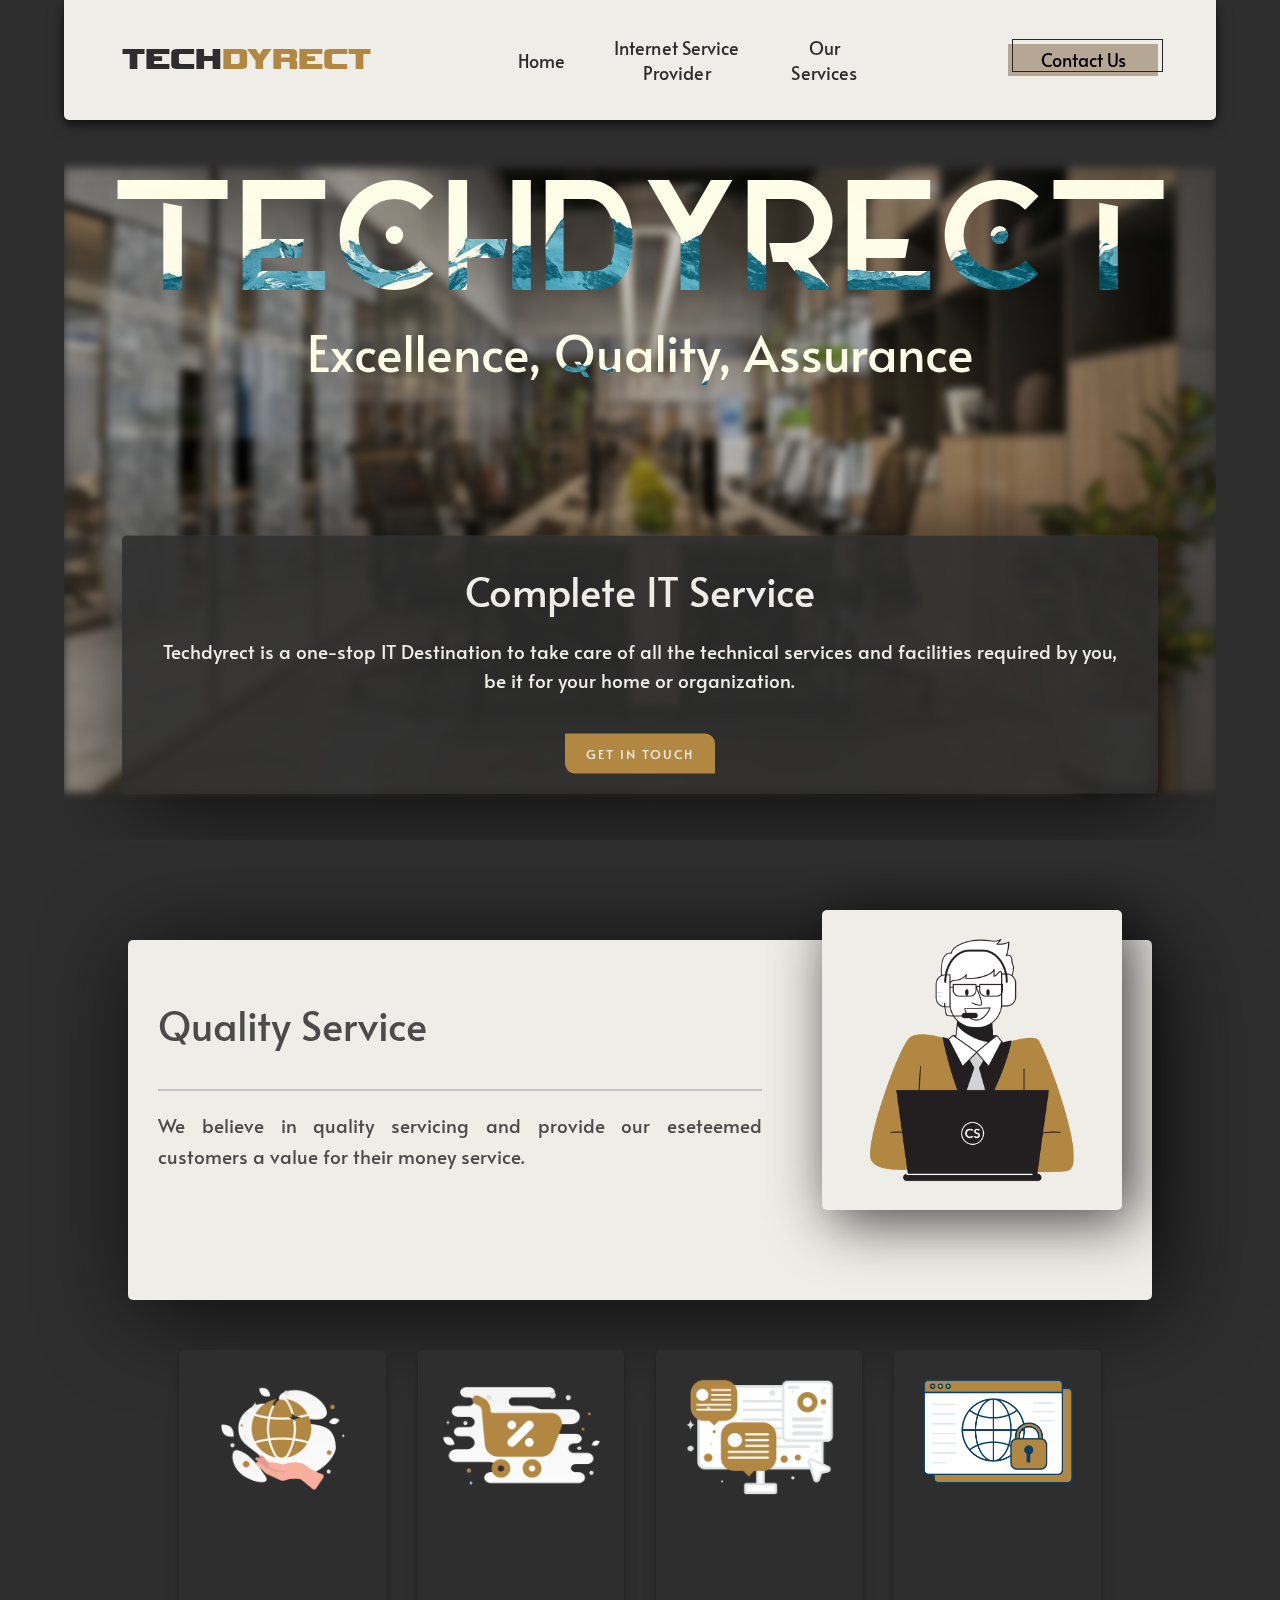
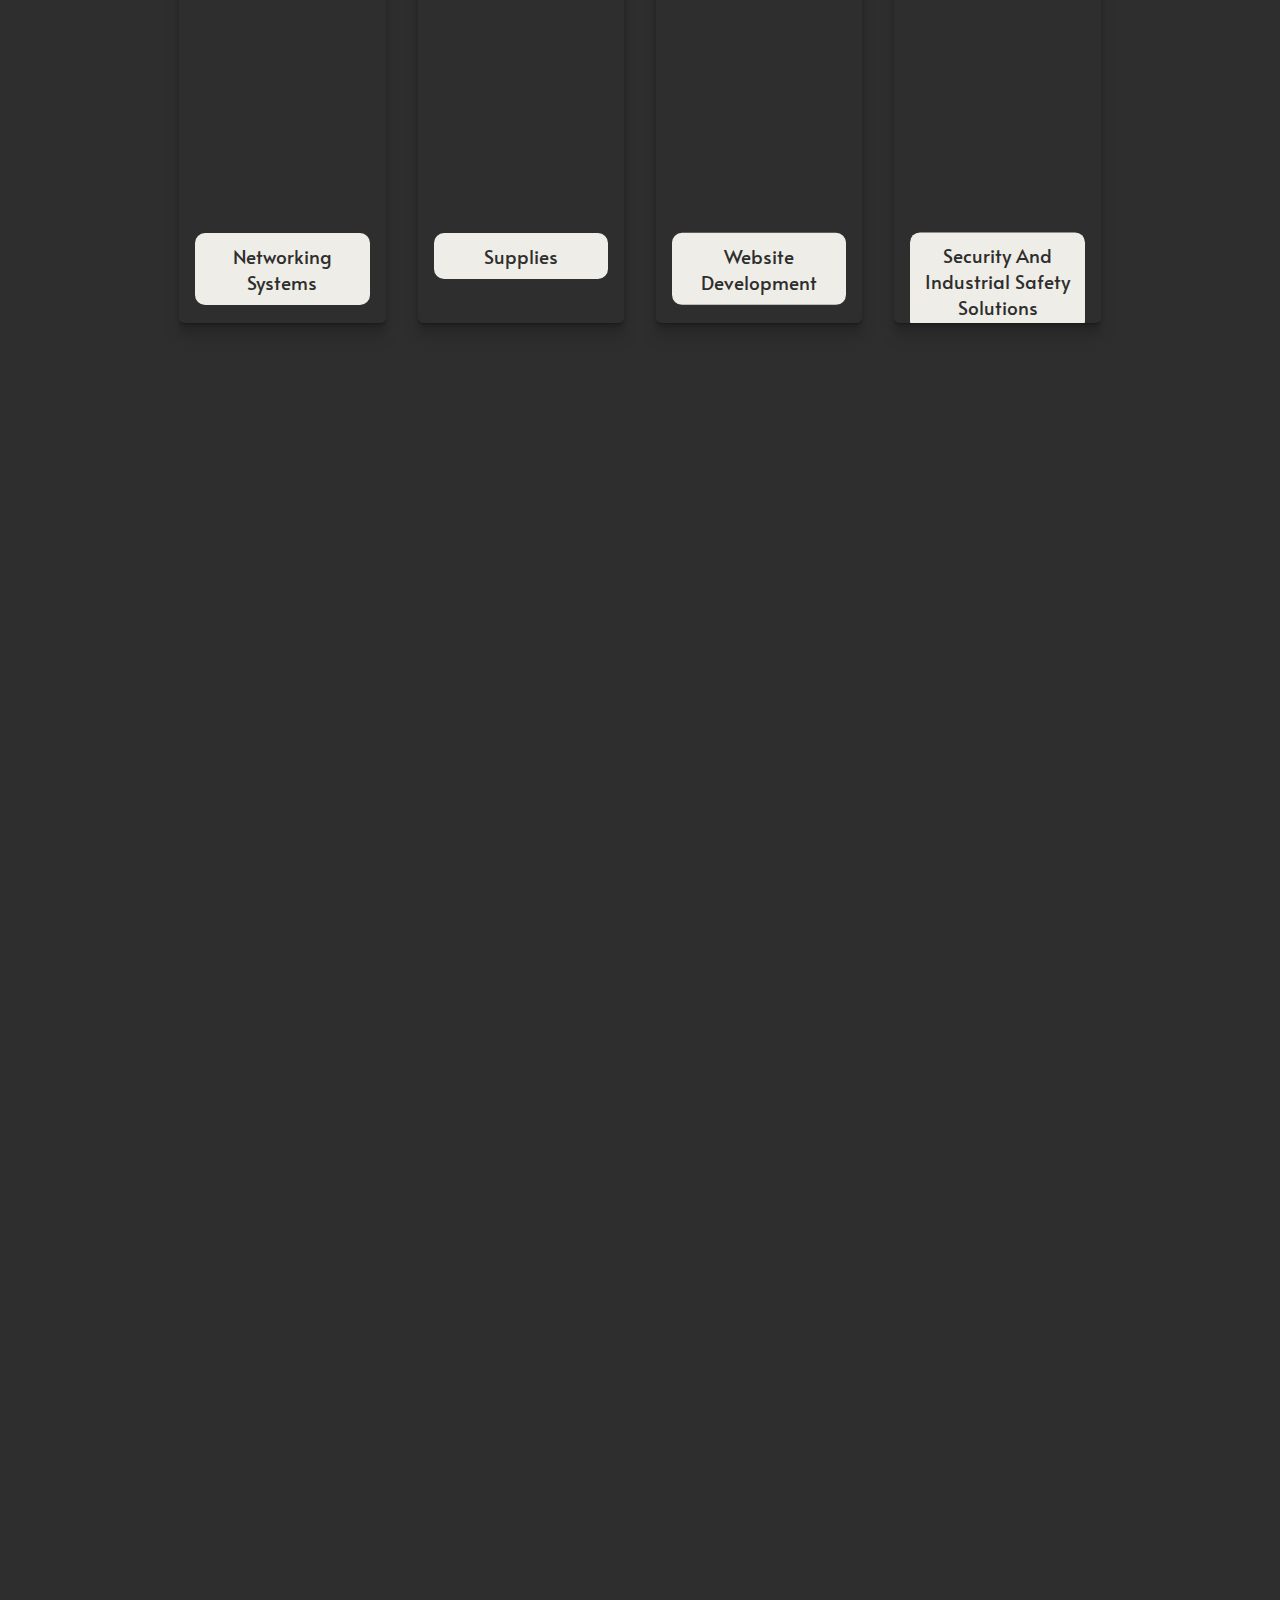
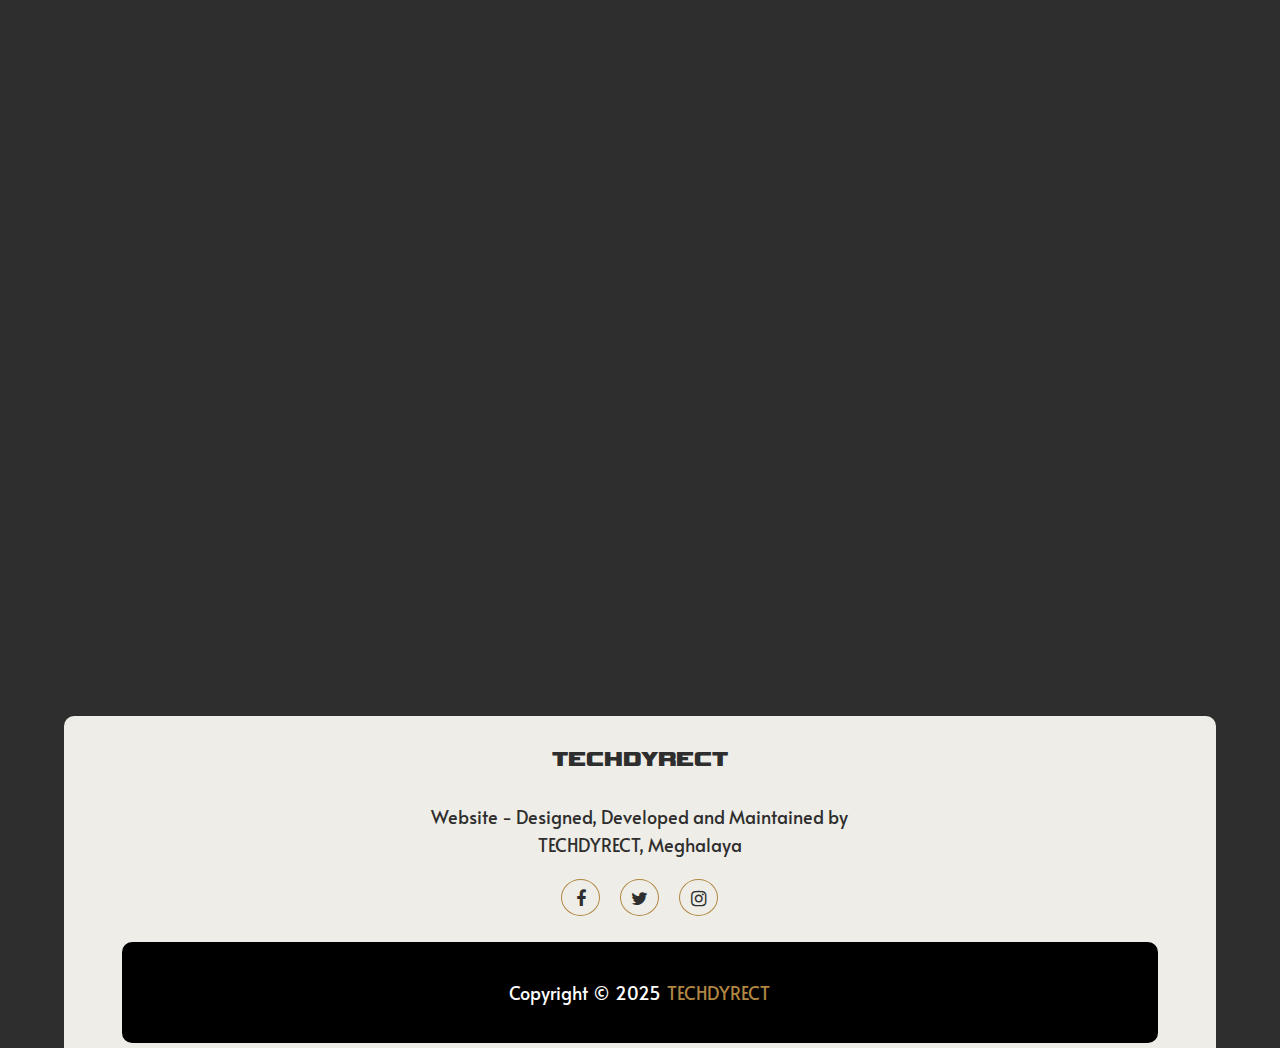
<file: index.html>
<!doctype html>
<html>

<head>
    <meta name="viewport" content="width=device-width, initial-scale=1.0">
    <title>Techdyrect - Home</title>

    <link rel="stylesheet" href="https://cdnjs.cloudflare.com/ajax/libs/font-awesome/4.7.0/css/font-awesome.min.css" />
    <link rel="stylesheet" href="css/animate.css">
    <link rel="stylesheet" href="css/home.css">
    <link rel="stylesheet" href="css/hero_content.css">
    <link rel="stylesheet" href="css/home_content_1.css">
    <link rel="stylesheet" href="css/home_content_2.css">
    <link rel="stylesheet" href="css/home_content_3.css">
    <link rel="stylesheet" href="css/home_content_4.css">
    <link rel="stylesheet" href="css/home_content_5.css">

    <script src="js/jquery.min.js"></script>
    <script src="js/jquery-ui.min.js"></script>
    <script defer src="js/scroll_animation.js"></script>
</head>

<body>
    <div class="container_main">
        <div class="header">
            <div class="header_content">
                <div class="logo">
                    <label class="T">TECH</label><label class="D">DYRECT</label>
                </div>
                <div class="navbar">
                    <div class="sidebar">
                        <ul>
                            <li><i class="fa fa-times" aria-hidden="true" onclick="hideSidebar()"></i></i></li>
                            <li><a href="./index">Home</a></li>
                            <li><a href="./isp">Internet Service Provider</a></li>
                            <li><a href="./services">Our Services</a></li>
                            <li><a href="./contact">Contact Us</a></li>
                        </ul>
                    </div>
                    <div class="menubar">
                        <ul>
                            <li><a href="./index">Home</a></li>
                            <li><a href="./isp">Internet Service Provider</a></li>
                            <li><a href="./services">Our Services</a></li>
                        </ul>
                    </div>
                </div>
                <div class="contact">
                    <a href="./contact"><button class="button-53" role="button">Contact Us</button></a>
                </div>
                <i class="fa fa-bars" aria-hidden="true" onclick="showSidebar()"></i>
            </div>
        </div>

        <div class="hide hero">
            <img src="images/bg_w_1.jpg" alt="Snow">
            <div class="centered">
                <p class="animate fadeIn bg">TECHDYRECT</p>
                <p class="animate fadeInUp bg2">Excellence, Quality, Assurance</p>
                <div class="content_1">
                    <div class="card">
                        <div class="animate fadeIn right">
                            <h1>Complete IT Service</h1>
                            <p>Techdyrect is a one-stop IT Destination to take care of all the technical services and
                                facilities required by you, be it for your home or organization.
                            </p>
                            <div class="button" id="button-5">
                                <div id="translate"></div>
                                <a href="./contact">Get In Touch</a>
                            </div>
                        </div>
                    </div>
                </div>
            </div>
        </div>

        <div class="hide content_2">
            <div class="card_2">
                <div class="thumbnail_2"><img class="right_2" src="images/customer-service-flatline-16897.png" /></div>
                <div class="left_2">
                    <h1>Quality Service</h1>
                    <div class="separator"></div>
                    <p>We believe in quality servicing and provide our eseteemed
                        customers a value for their money service.
                    </p>
                </div>
            </div>

            <div class="content_2_1">
                <main class="page-content">
                    <div class="card_2_1">
                        <div class="content">
                            <h2 class="title">Networking Systems</h2>
                            <p class="copy">Our team of certified technicians are here to tackle all your
                                networking needs.</p>
                            <p class="copy">We offer the installation, maintenance, and troubleshooting of
                                wireless networks and internet systems (dedicated and sharing).</p>
                        </div>
                    </div>
                    <div class="card_2_1">
                        <div class="content">
                            <h2 class="title">Supplies​</h2>
                            <p class="copy">TechDyrect offers a wide array of hardware options for assembled
                                desktops and laptops. Choose from reputed brands such as Dell,
                                Sony, Acer, HP, Asus, and Samsung.</p>
                            <p class="copy">You don’t have to worry about installation and server setups as
                                we take care of those too!!</p>
                        </div>
                    </div>
                    <div class="card_2_1">
                        <div class="content">
                            <h2 class="title">Website Development</h2>
                            <p class="copy">Create memorable websites and give an edge to your business with
                                a professional website.</p>
                        </div>
                    </div>
                    <div class="card_2_1">
                        <div class="content">
                            <h2 class="title">Security And Industrial Safety Solutions</h2>
                            <p class="copy">TechDyrect aims to help you breathe easy. We provide a wide array
                                of security systems to keep your organization safe and secure.</p>
                        </div>
                    </div>
                </main>
            </div>
        </div>

        <div class="hide content_3">
            <div class="card_3">
                <div class="thumbnail_3"><img class="right_3" src="images/aboutus.png" /></div>
                <div class="left_3">
                    <h1>About Techdyrect</h1>
                    <div class="separator"></div>
                    <p>Techdyrect has various abilities and collaboration with international and national companies
                        specialized in IT office supplies and computers with all its accessories. In addition to
                        software and internet systems, we also specialize in setting up networks (LAN/WAN), voice System
                        (IP PHONES),CCTV Security System, Server Setup, ERPs and much more.</p>
                    <p>We also provide services like consultancy and designing security solutions and all types of
                        safety systems for private and public utility according to National/International standards. All
                        services for installation, setup, maintenance of IT equipments supervised by
                        our skilled staff.</p>
                    <p>TechDyrect is ready and qualified to offer the following services for instance: first-office
                        supplies, Software , Network and PC with all its accessories.</p>
                </div>
            </div>
        </div>

        <div class="hide content_4">
            <div class="card_2">
                <div class="thumbnail_2"><img class="right_2" src="images/internet_4.png" /></div>
                <div class="left_2">
                    <h1>Best Internet Connection in Meghalaya</h1>
                    <div class="separator"></div>
                    <p>FTTH – Fibre To The Home. The best internet connection in Shillong.
                    </p>
                    <div class='price-compare-wrapper'>
                        <div class='price-compare-package best'>
                            <ul>
                                <li>
                                    <strong>Super Fast Internet</strong>
                                </li>
                                <li>
                                    <strong>Unlimited Surfing</strong>
                                </li>
                                <li>
                                    <strong>FREE Installation</strong>
                                </li>
                            </ul>
                        </div>
                    </div>
                    <div class="button" id="button-5">
                        <div id="translate"></div>
                        <a href="./contact">Get In Touch</a>
                    </div>
                </div>
            </div>
        </div>

        <div class="hide content_5">
            <div class="card_2">
                <div class="left_2">
                    <h1>Our Partners</h1>
                    <div class="separator"></div>
                    <div class='slider'>
                        <div class='container'>
                            <div><img src="images/bsnl.png" /></div>
                            <div><img src="images/dlink.jpg" /></div>
                            <div><img src="images/syrotech.webp" /></div>
                            <div><img src="images/gx.png" /></div>
                            <div><img src="images/bsnl.png" /></div>
                            <div><img src="images/dlink.jpg" /></div>
                            <div><img src="images/syrotech.webp" /></div>
                            <div><img src="images/gx.png" /></div>
                        </div>
                    </div>
                </div>
            </div>
        </div>

        <footer>
            <div class="footer-content">
                <h3>TECHDYRECT</h3>
                <p>
                    Website - Designed, Developed and Maintained by <br />
                    TECHDYRECT, Meghalaya
                </p>
                <ul class="socials">
                    <li>
                        <a href="#"><i class="fa fa-facebook"></i></a>
                    </li>
                    <li>
                        <a href="#"><i class="fa fa-twitter"></i></a>
                    </li>
                    <li>
                        <a href="#"><i class="fa fa-instagram"></i></a>
                    </li>
                </ul>
            </div>
            <div class="footer-bottom">
                <p>copyright &copy; 2025 <a href="./index">TECHDYRECT</a></p>
            </div>
        </footer>
    </div>

    <script>
        function showSidebar() {
            const sidebar = document.querySelector('.sidebar')
            sidebar.style.display = 'flex'
        }
        function hideSidebar() {
            const sidebar = document.querySelector('.sidebar')
            sidebar.style.display = 'none'
        }
    </script>
</body>

</html>
</file>
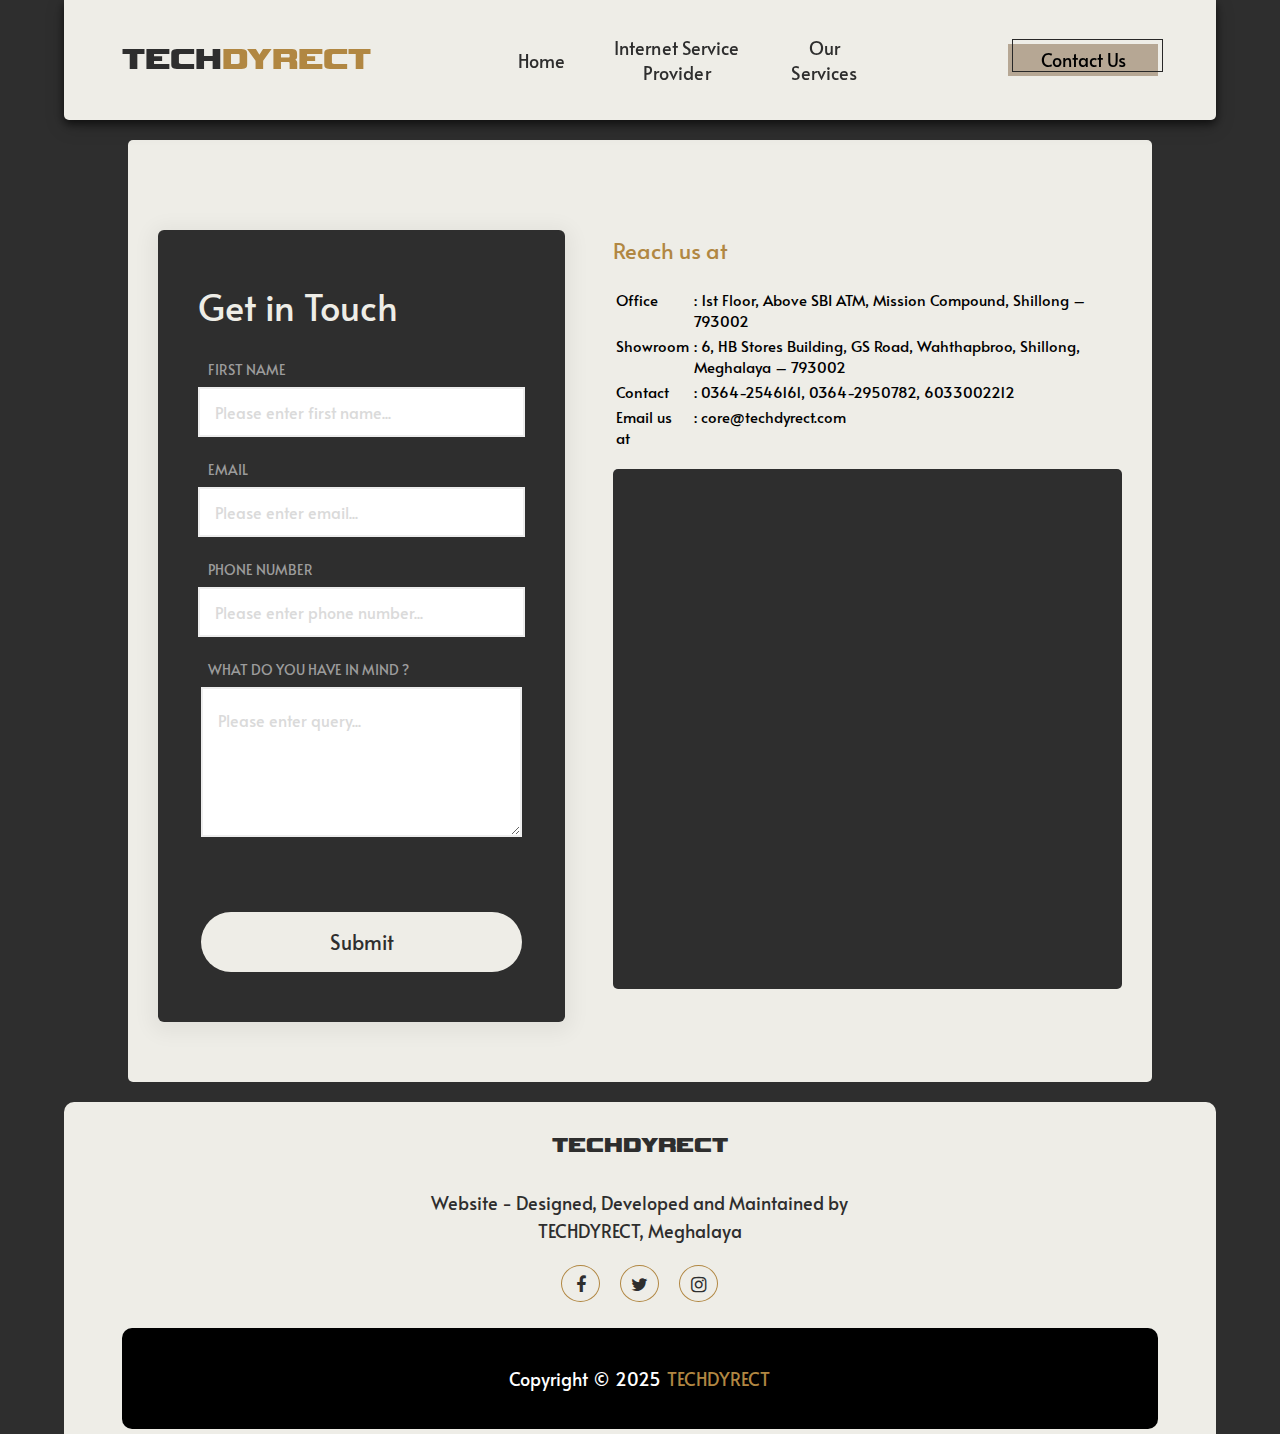
<file: contact.html>
<!doctype html>
<html>

<head>
    <meta name="viewport" content="width=device-width, initial-scale=1.0">
    <title>Techdyrect - Contact</title>
    <script src="js/jquery.min.js"></script>
    <script src="js/jquery-ui.min.js"></script>

    <link rel="stylesheet" href="https://cdnjs.cloudflare.com/ajax/libs/font-awesome/4.7.0/css/font-awesome.min.css" />
    <link rel="stylesheet" href="css/home.css">
    <link rel="stylesheet" href="css/contact_content.css">
</head>

<body>
    <div class="container_main">
        <div class="header">
            <div class="header_content">
                <div class="logo">
                    <label class="T">TECH</label><label class="D">DYRECT</label>
                </div>
                <div class="navbar">
                    <div class="sidebar">
                        <ul>
                            <li><i class="fa fa-times" aria-hidden="true" onclick="hideSidebar()"></i></i></li>
                            <li><a href="./index">Home</a></li>
                            <li><a href="./isp">Internet Service Provider</a></li>
                            <li><a href="./services">Our Services</a></li>
                            <li><a href="./contact">Contact Us</a></li>
                        </ul>
                    </div>
                    <div class="menubar">
                        <ul>
                            <li><a href="./index">Home</a></li>
                            <li><a href="./isp">Internet Service Provider</a></li>
                            <li><a href="./services">Our Services</a></li>
                        </ul>
                    </div>
                </div>
                <div class="contact">
                    <a href="./contact"><button class="button-53" role="button">Contact Us</button></a>
                </div>
                <i class="fa fa-bars" aria-hidden="true" onclick="showSidebar()"></i>
            </div>
        </div>

        <div class="contact_us_6">
            <div class="responsive-container-block container">
                <form class="form-box" action="https://formspree.io/f/mgvkpjyq" method="POST">
                    <div class="container-block form-wrapper">
                        <div class="mob-text">
                            <p class="text-blk contactus-head">
                                Get in Touch
                            </p>
                        </div>
                        <div class="responsive-container-block" id="i2cbk">
                            <div class="responsive-cell-block wk-tab-12 wk-mobile-12 wk-desk-12 wk-ipadp-12"
                                id="i10mt-3">
                                <p class="text-blk input-title">
                                    FIRST NAME
                                </p>
                                <input class="input" id="ijowk-3" name="firstName"
                                    placeholder="Please enter first name...">
                            </div>
                            <div class="responsive-cell-block wk-tab-12 wk-mobile-12 wk-desk-12 wk-ipadp-12" id="ip1yp">
                                <p class="text-blk input-title">
                                    EMAIL
                                </p>
                                <input type="email" name="email" class="input" id="ipmgh-3" placeholder="Please enter email...">
                            </div>
                            <div class="responsive-cell-block wk-tab-12 wk-mobile-12 wk-desk-12 wk-ipadp-12" id="ih9wi">
                                <p class="text-blk input-title">
                                    PHONE NUMBER
                                </p>
                                <input class="input" id="imgis-3" name="phoneNumber"
                                    placeholder="Please enter phone number...">
                            </div>
                            <div class="responsive-cell-block wk-tab-12 wk-mobile-12 wk-desk-12 wk-ipadp-12"
                                id="i634i-3">
                                <p class="text-blk input-title">
                                    WHAT DO YOU HAVE IN MIND ?
                                </p>
                                <textarea name="message" class="textinput" id="i5vyy-3" placeholder="Please enter query..."></textarea>
                            </div>
                        </div>
                        <button type="submit" class="submit-btn" id="w-c-s-bgc_p-1-dm-id-2">
                            Submit
                        </button>
                    </div>
                </form>
                <div class="responsive-cell-block wk-desk-7 wk-ipadp-12 wk-tab-12 wk-mobile-12" id="i772w">
                    <div class="map-part">
                        <p class="text-blk map-contactus-head" id="w-c-s-fc_p-1-dm-id">
                            Reach us at
                        </p>
                        <p class="text-blk map-contactus-subhead">
                        <table class="contact_details">
                            <tr>
                                <td>Office</td>
                                <td>: 1st Floor, Above SBI ATM, Mission Compound, Shillong – 793002</td>
                            </tr>
                            <tr>
                                <td>Showroom</td>
                                <td>: 6, HB Stores Building, GS Road, Wahthapbroo, Shillong, Meghalaya – 793002</td>
                            </tr>
                            <tr>
                                <td>Contact</td>
                                <td>: 0364-2546161, 0364-2950782, 6033002212</td>
                            </tr>
                            <tr>
                                <td>Email us at</td>
                                <td>: core@techdyrect.com</td>
                            </tr>
                        </table>
                        </p>
                        <div class="map-box container-block">
                            <iframe
                                src="https://www.google.com/maps/embed?pb=!1m18!1m12!1m3!1d3598.8096624032823!2d91.8757717!3d25.577998500000003!2m3!1f0!2f0!3f0!3m2!1i1024!2i768!4f13.1!3m3!1m2!1s0x37507e8c9e046931%3A0xfc2017d0170e2f84!2sTechDyrect!5e0!3m2!1sen!2sin!4v1745579617871!5m2!1sen!2sin"
                                width="600" height="450" style="border:0;" allowfullscreen="" loading="lazy"
                                referrerpolicy="no-referrer-when-downgrade"></iframe>
                        </div>
                    </div>
                </div>
            </div>
        </div>

        <footer>
            <div class="footer-content">
                <h3>TECHDYRECT</h3>
                <p>
                    Website - Designed, Developed and Maintained by <br />
                    TECHDYRECT, Meghalaya
                </p>
                <ul class="socials">
                    <li>
                        <a href="#"><i class="fa fa-facebook"></i></a>
                    </li>
                    <li>
                        <a href="#"><i class="fa fa-twitter"></i></a>
                    </li>
                    <li>
                        <a href="#"><i class="fa fa-instagram"></i></a>
                    </li>
                </ul>
            </div>
            <div class="footer-bottom">
                <p>copyright &copy; 2025 <a href="./index">TECHDYRECT</a></p>
            </div>
        </footer>
    </div>

    <script>
        function showSidebar() {
            const sidebar = document.querySelector('.sidebar')
            sidebar.style.display = 'flex'
        }
        function hideSidebar() {
            const sidebar = document.querySelector('.sidebar')
            sidebar.style.display = 'none'
        }
    </script>
</body>

</html>
</file>
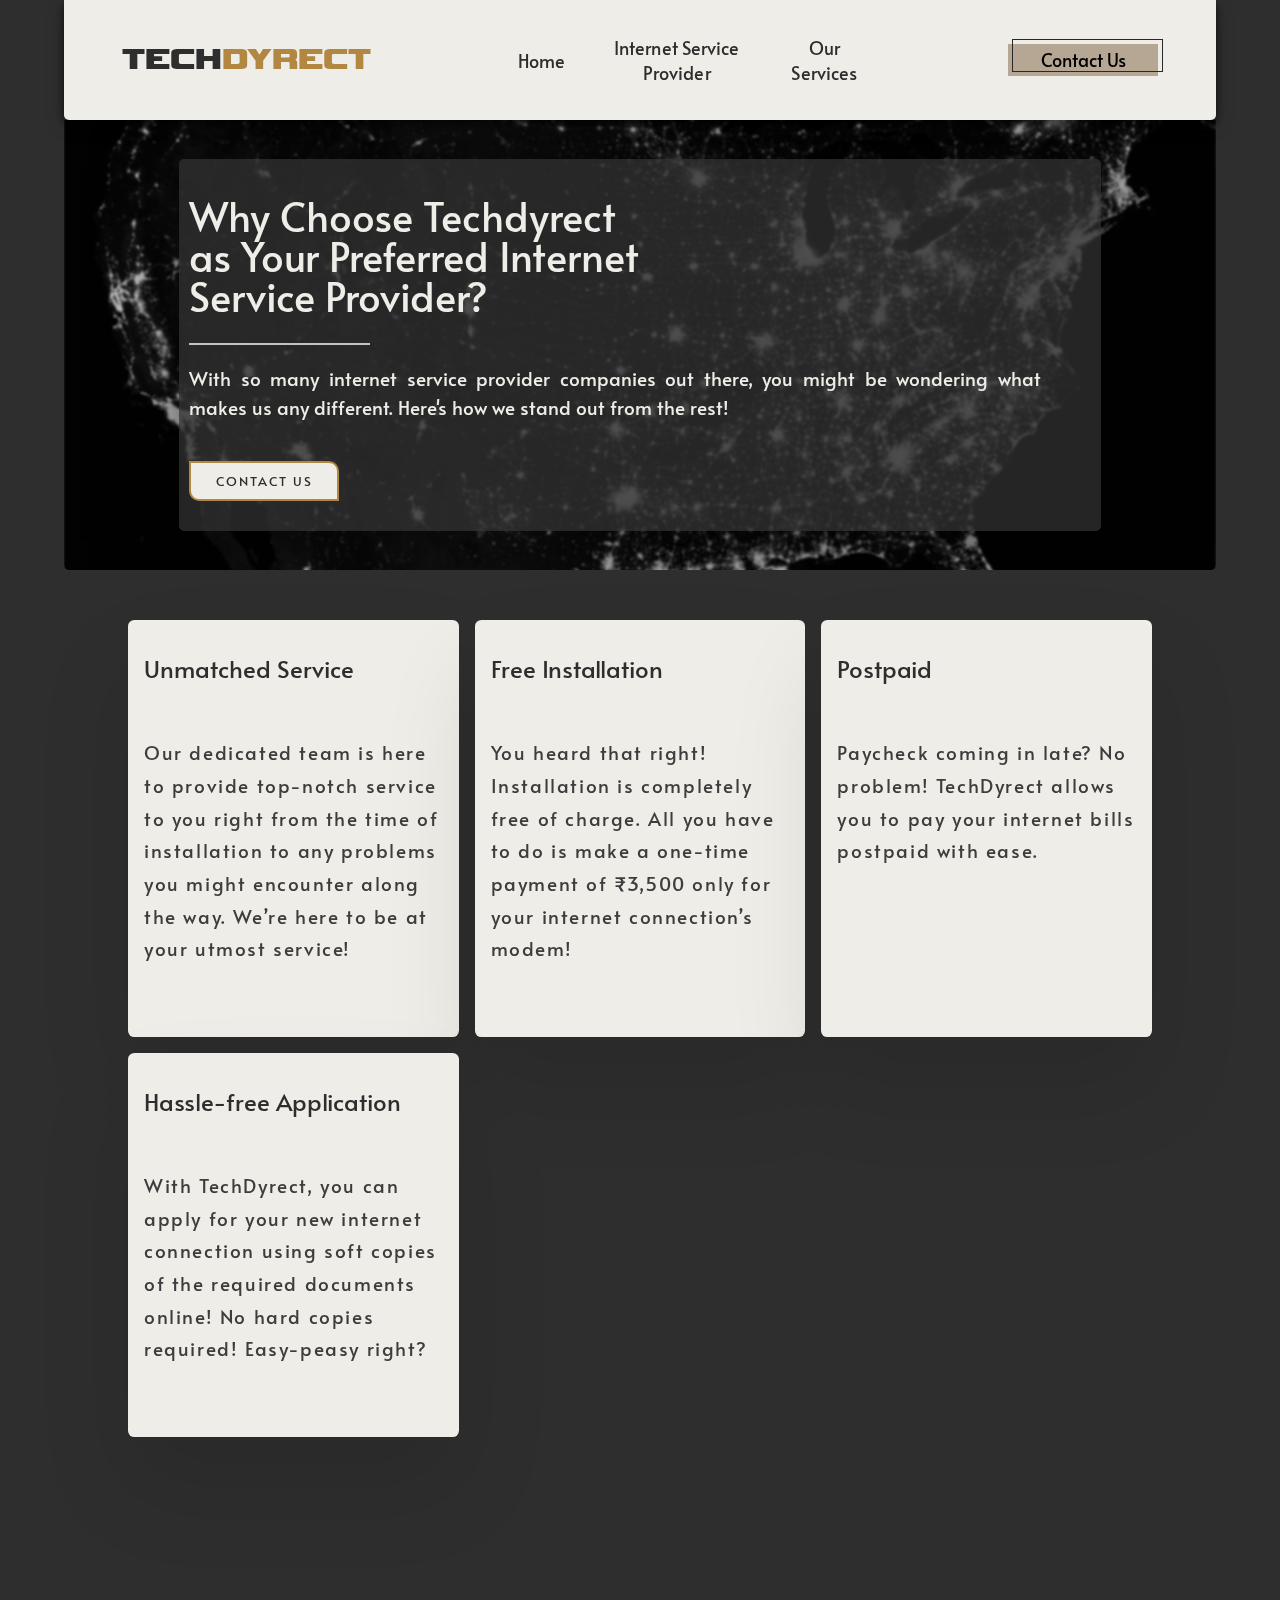
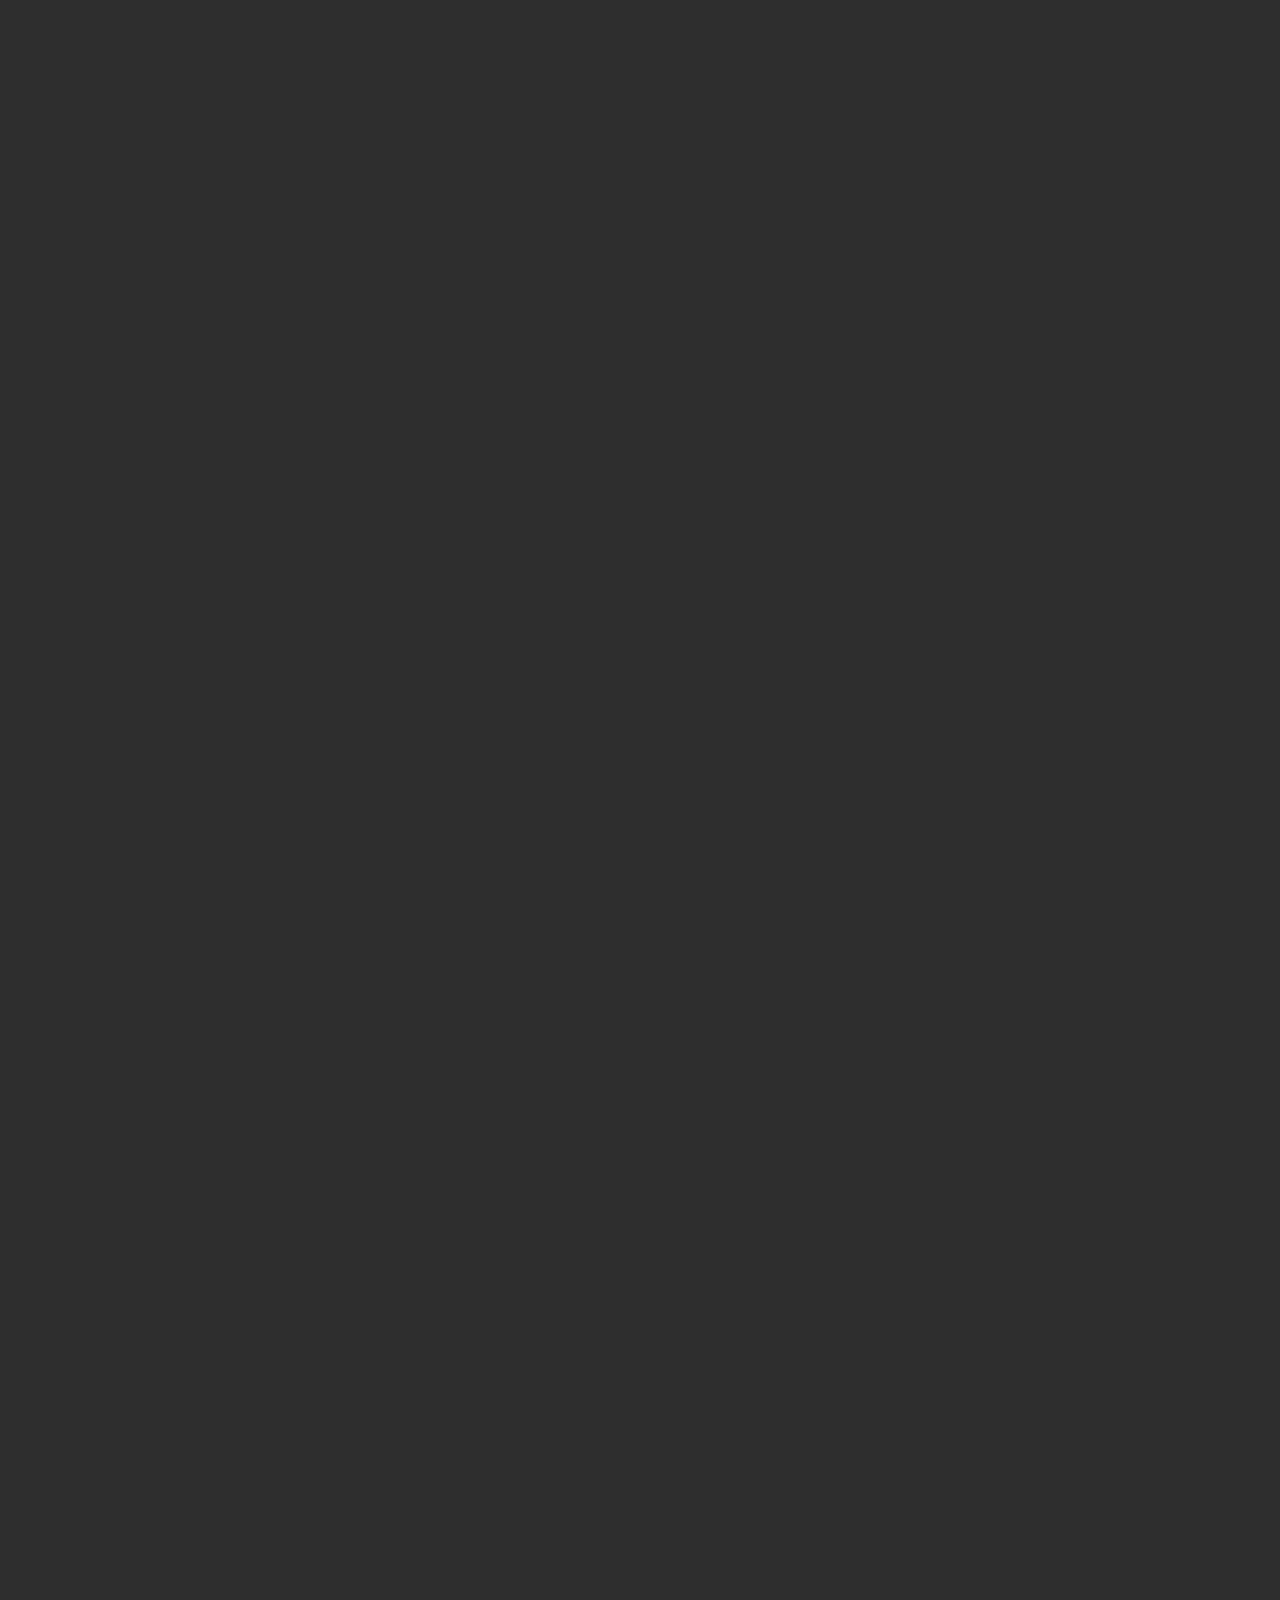
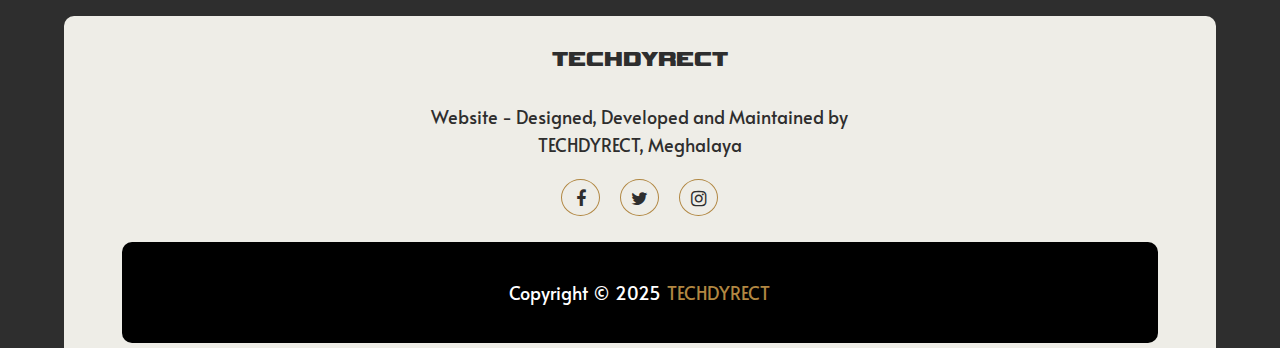
<file: isp.html>
<!doctype html>
<html>

<head>
    <meta name="viewport" content="width=device-width, initial-scale=1.0">
    <title>Techdyrect - Internet Serivce</title>

    <link rel="stylesheet" href="https://cdnjs.cloudflare.com/ajax/libs/font-awesome/4.7.0/css/font-awesome.min.css" />
    <link rel="stylesheet" href="css/animate.css">
    <link rel="stylesheet" href="css/home.css">
    <link rel="stylesheet" href="css/isp_content.css">

    <script src="js/jquery.min.js"></script>
    <script src="js/jquery-ui.min.js"></script>
    <script defer src="js/scroll_animation.js"></script>
</head>

<body>
    <div class="container_main">
        <div class="header">
            <div class="header_content">
                <div class="logo">
                    <label class="T">TECH</label><label class="D">DYRECT</label>
                </div>
                <div class="navbar">
                    <div class="sidebar">
                        <ul>
                            <li><i class="fa fa-times" aria-hidden="true" onclick="hideSidebar()"></i></i></li>
                            <li><a href="./index">Home</a></li>
                            <li><a href="./isp">Internet Service Provider</a></li>
                            <li><a href="./services">Our Services</a></li>
                            <li><a href="./contact">Contact Us</a></li>
                        </ul>
                    </div>
                    <div class="menubar">
                        <ul>
                            <li><a href="./index">Home</a></li>
                            <li><a href="./isp">Internet Service Provider</a></li>
                            <li><a href="./services">Our Services</a></li>
                        </ul>
                    </div>
                </div>
                <div class="contact">
                    <a href="./contact"><button class="button-53" role="button">Contact Us</button></a>
                </div>
                <i class="fa fa-bars" aria-hidden="true" onclick="showSidebar()"></i>
            </div>
        </div>

        <div class="hide content_1">
            <img src="images/isp.jpg" alt="Snow">
            <div class="hide card">
                <div class="hide animate fadeInUp right">
                    <h1>Why Choose Techdyrect as Your Preferred Internet Service Provider?​</h1>
                    <div class="separator"></div>
                    <p>With so many internet service provider companies out there, you might be wondering what makes us
                        any different. Here's how we stand out from the rest!
                    </p>
                    <div class="button" id="button-5">
                        <div id="translate"></div>
                        <a href="./contact">Contact Us</a>
                    </div>
                </div>
            </div>
        </div>

        <div class="hide grid">
            <div class="card">
                <div class="card__content">
                    <h1 class="card__header">Unmatched Service</h1>
                    <div class="card__text-wrapper">
                        <p class="card__text">Our dedicated team is here to provide top-notch service to you right from
                            the time of installation to any problems you might encounter along the way. We’re here to be
                            at your utmost service!</p>
                    </div>
                </div>
            </div>
            <div class="card">
                <div class="card__content">
                    <h1 class="card__header">Free Installation</h1>
                    <div class="card__text-wrapper">
                        <p class="card__text">You heard that right! Installation is completely free of charge. All you
                            have to do is make a one-time payment of ₹3,500 only for your internet connection’s modem!
                        </p>
                    </div>
                </div>
            </div>
            <div class="card">
                <div class="card__content">
                    <h1 class="card__header">Postpaid</h1>
                    <div class="card__text-wrapper">
                        <p class="card__text">Paycheck coming in late? No problem! TechDyrect allows you to pay your
                            internet bills postpaid with ease.</p>
                    </div>
                </div>
            </div>
            <div class="card">
                <div class="card__content">
                    <h1 class="card__header">Hassle-free Application</h1>
                    <div class="card__text-wrapper">
                        <p class="card__text">With TechDyrect, you can apply for your new internet connection using soft
                            copies of the required documents online! No hard copies required! Easy-peasy right?</p>
                    </div>
                </div>
            </div>
        </div>

        <div class="hide wrapper">
            <div class="hide table_title1">
                <h1>Choose from our Affordable Plans below :</h1>
            </div>
            <div class="hide table_title2">
                <h1>TECHDYRECT BSNL FTTH INTERNET PLANS SUMMARY</h1>
            </div>
            <div class="hide table">
                <div class="row head">
                    <div class="cell a">
                        Sl. No.
                    </div>
                    <div class="cell b">
                        Plan Name
                    </div>
                    <div class="cell c">
                        Fixed Monthly Charges
                    </div>
                    <div class="cell d">
                        Bandwith (Download speed)
                    </div>
                    <div class="cell e">
                        Total with 18% GST (Rs)
                    </div>
                    <div class="cell f">
                        FUP Speed
                    </div>
                    <div class="cell g">
                        VAS/OTT/Additional condition
                    </div>
                </div>

                <div class="row yellow">
                    <div class="cell" data-title="Name">
                        1
                    </div>
                    <div class="cell" data-title="Age">
                        Fibre Basic
                    </div>
                    <div class="cell" data-title="Occupation">
                        499
                    </div>
                    <div class="cell" data-title="Location">
                        60 Mbps till 3300 GB
                    </div>
                    <div class="cell" data-title="Location">
                        588.82
                    </div>
                    <div class="cell" data-title="Location">
                        4 Mbps
                    </div>
                    <div class="cell" data-title="Location">
                        NIL
                    </div>
                </div>
                <div class="row yellow">
                    <div class="cell" data-title="Name">
                        2
                    </div>
                    <div class="cell" data-title="Age">
                        Fibre Basic OTT
                    </div>
                    <div class="cell" data-title="Occupation">
                        599
                    </div>
                    <div class="cell" data-title="Location">
                        75 Mbps till 4000 GB
                    </div>
                    <div class="cell" data-title="Location">
                        706.82
                    </div>
                    <div class="cell" data-title="Location">
                        4 Mbps
                    </div>
                    <div class="cell" data-title="Location">
                        Super plan Disney+Hotstar
                    </div>
                </div>
                <div class="row yellow">
                    <div class="cell" data-title="Name">
                        3
                    </div>
                    <div class="cell" data-title="Age">
                        Fibre Basic Plus
                    </div>
                    <div class="cell" data-title="Occupation">
                        599
                    </div>
                    <div class="cell" data-title="Location">
                        100 Mbps till 4000 GB
                    </div>
                    <div class="cell" data-title="Location">
                        706.82
                    </div>
                    <div class="cell" data-title="Location">
                        4 Mbps
                    </div>
                    <div class="cell" data-title="Location">
                        NIL
                    </div>
                </div>
                <div class="row yellow">
                    <div class="cell" data-title="Name">
                        4
                    </div>
                    <div class="cell" data-title="Age">
                        Fibre Basic Super
                    </div>
                    <div class="cell" data-title="Occupation">
                        699
                    </div>
                    <div class="cell" data-title="Location">
                        125 Mbps till 4000 GB
                    </div>
                    <div class="cell" data-title="Location">
                        824.82
                    </div>
                    <div class="cell" data-title="Location">
                        8 Mbps
                    </div>
                    <div class="cell" data-title="Location">
                        NIL
                    </div>
                </div>
                <div class="row yellow">
                    <div class="cell" data-title="Name">
                        5
                    </div>
                    <div class="cell" data-title="Age">
                        Fibre Basic Plus OTT
                    </div>
                    <div class="cell" data-title="Occupation">
                        699
                    </div>
                    <div class="cell" data-title="Location">
                        100 Mbps till 4000 GB
                    </div>
                    <div class="cell" data-title="Location">
                        824.82
                    </div>
                    <div class="cell" data-title="Location">
                        4 Mbps
                    </div>
                    <div class="cell" data-title="Location">
                        <p>Either Pack1 or Pack2</p>
                        <p>Pack1: Super Plan Disney+Hotstar,Hungama,Lionsgate,Shemaroo Me,Epic On;</p>
                        <p>Pack2:Yupp(zee5premium,SonyLiv Premium,Yupp TV)</p>
                    </div>
                </div>

                <div class="row lightblue">
                    <div class="cell" data-title="Name">
                        6
                    </div>
                    <div class="cell" data-title="Age">
                        Fibre TB Plan
                    </div>
                    <div class="cell" data-title="Occupation">
                        799
                    </div>
                    <div class="cell" data-title="Location">
                        150 Mbps till 4000 GB
                    </div>
                    <div class="cell" data-title="Location">
                        942.82
                    </div>
                    <div class="cell" data-title="Location">
                        10 Mbps
                    </div>
                    <div class="cell" data-title="Location">
                        NIL
                    </div>
                </div>

                <div class="row blue">
                    <div class="cell" data-title="Name">
                        7
                    </div>
                    <div class="cell" data-title="Age">
                        Fibre Value OTT
                    </div>
                    <div class="cell" data-title="Occupation">
                        799
                    </div>
                    <div class="cell" data-title="Location">
                        125 Mbps till 4000 GB
                    </div>
                    <div class="cell" data-title="Location">
                        942.82
                    </div>
                    <div class="cell" data-title="Location">
                        8 Mbps
                    </div>
                    <div class="cell" data-title="Location">
                        <p>Any 2 from packs</p>
                        <p>Pack1:Super Plan of Disney+Hotstar</p>
                        <p>Pack2:Yupp(Zee5 Premium,SonyLiv Premium,Yupp TV)</p>
                        <p>Pack3:Lions Gate,Shemaroo Me, Hungama Epic On</p>
                    </div>
                </div>
                <div class="row blue">
                    <div class="cell" data-title="Name">
                        8
                    </div>
                    <div class="cell" data-title="Age">
                        Fibre Value Plus
                    </div>
                    <div class="cell" data-title="Occupation">
                        849
                    </div>
                    <div class="cell" data-title="Location">
                        150 Mbps till 5000 GB
                    </div>
                    <div class="cell" data-title="Location">
                        1001.82
                    </div>
                    <div class="cell" data-title="Location">
                        10 Mbps
                    </div>
                    <div class="cell" data-title="Location">
                        NIL
                    </div>
                </div>
                <div class="row blue">
                    <div class="cell" data-title="Name">
                        9
                    </div>
                    <div class="cell" data-title="Age">
                        Fibre Premium Plus
                    </div>
                    <div class="cell" data-title="Occupation">
                        1299
                    </div>
                    <div class="cell" data-title="Location">
                        225 Mbps till 6000 GB
                    </div>
                    <div class="cell" data-title="Location">
                        1532.82
                    </div>
                    <div class="cell" data-title="Location">
                        15 Mbps
                    </div>
                    <div class="cell" data-title="Location">
                        NIL
                    </div>
                </div>

                <div class="row grey">
                    <div class="cell" data-title="Name">
                        10
                    </div>
                    <div class="cell" data-title="Age">
                        Super Star Premium Plus
                    </div>
                    <div class="cell" data-title="Occupation">
                        999
                    </div>
                    <div class="cell" data-title="Location">
                        200 Mbps till 5000 GB
                    </div>
                    <div class="cell" data-title="Location">
                        1178.82
                    </div>
                    <div class="cell" data-title="Location">
                        10 Mbps
                    </div>
                    <div class="cell" data-title="Location">
                        Super Plan of Disney+Hotstar,Lions Gate,Shemaroo Me, Epic On and Shemaroo Me,Hungama,SonyLIV
                        Premium,Zee5 Premium,YuppTV Live and many more as per YuppTV packages
                    </div>
                </div>

                <div class="row green">
                    <div class="cell" data-title="Name">
                        11
                    </div>
                    <div class="cell" data-title="Age">
                        Fibre Premium Plus OTT
                    </div>
                    <div class="cell" data-title="Occupation">
                        1499
                    </div>
                    <div class="cell" data-title="Location">
                        250 Mbps till 6000 GB
                    </div>
                    <div class="cell" data-title="Location">
                        1768.82
                    </div>
                    <div class="cell" data-title="Location">
                        15 Mbps
                    </div>
                    <div class="cell" data-title="Location">
                        Disney+Hotstar Premium,Lions Gate LLP,Shemaroo Me,Epic On,Hungama Music and Hungama play
                        SVOD,SonyLIV Premium,Zee5 Premium,YuppTV Live and many more as per YuppTV packages
                    </div>
                </div>
                <div class="row green">
                    <div class="cell" data-title="Name">
                        12
                    </div>
                    <div class="cell" data-title="Age">
                        Fibre Ultra OTT
                    </div>
                    <div class="cell" data-title="Occupation">
                        1799
                    </div>
                    <div class="cell" data-title="Location">
                        300 Mbps till 6500 GB
                    </div>
                    <div class="cell" data-title="Location">
                        2122.82
                    </div>
                    <div class="cell" data-title="Location">
                        15 Mbps
                    </div>
                    <div class="cell" data-title="Location">
                        Same as No.10
                    </div>
                </div>
            </div>
            <div class="hide table_foot">
                <ul>
                    <li>Installation Free</li>
                    <li>Modem (ONT) single band Rs.3,500</li>
                    <li>Modem (ONT) dual band Rs.4,200</li>
                    <li>Post paid only</li>
                    <li>Plan deposit (security deposit) will add installment in 5months along with the bill</li>
                </ul>
            </div>
        </div>

        <footer>
            <div class="footer-content">
                <h3>TECHDYRECT</h3>
                <p>
                    Website - Designed, Developed and Maintained by <br />
                    TECHDYRECT, Meghalaya
                </p>
                <ul class="socials">
                    <li>
                        <a href="#"><i class="fa fa-facebook"></i></a>
                    </li>
                    <li>
                        <a href="#"><i class="fa fa-twitter"></i></a>
                    </li>
                    <li>
                        <a href="#"><i class="fa fa-instagram"></i></a>
                    </li>
                </ul>
            </div>
            <div class="footer-bottom">
                <p>copyright &copy; 2025 <a href="./index">TECHDYRECT</a></p>
            </div>
        </footer>
    </div>

    <script>
        function showSidebar() {
            const sidebar = document.querySelector('.sidebar')
            sidebar.style.display = 'flex'
        }
        function hideSidebar() {
            const sidebar = document.querySelector('.sidebar')
            sidebar.style.display = 'none'
        }
    </script>
</body>

</html>
</file>
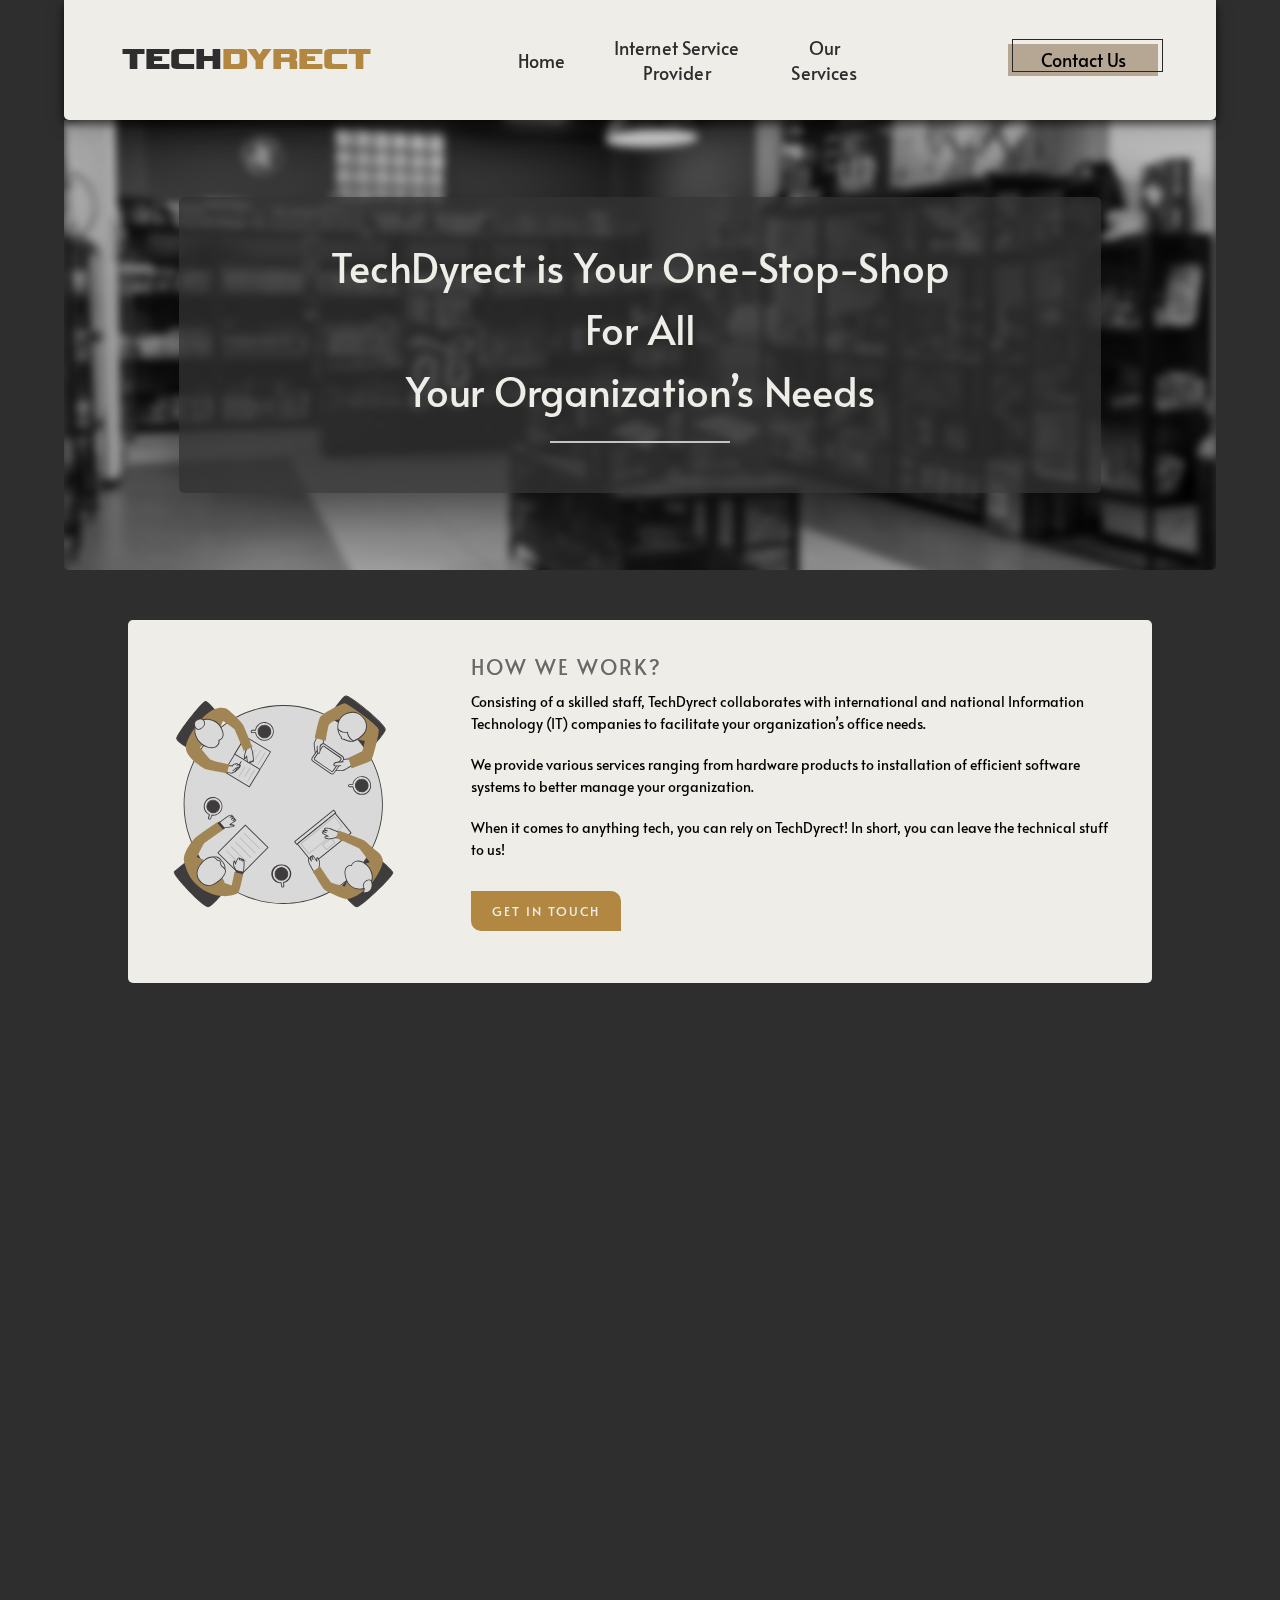
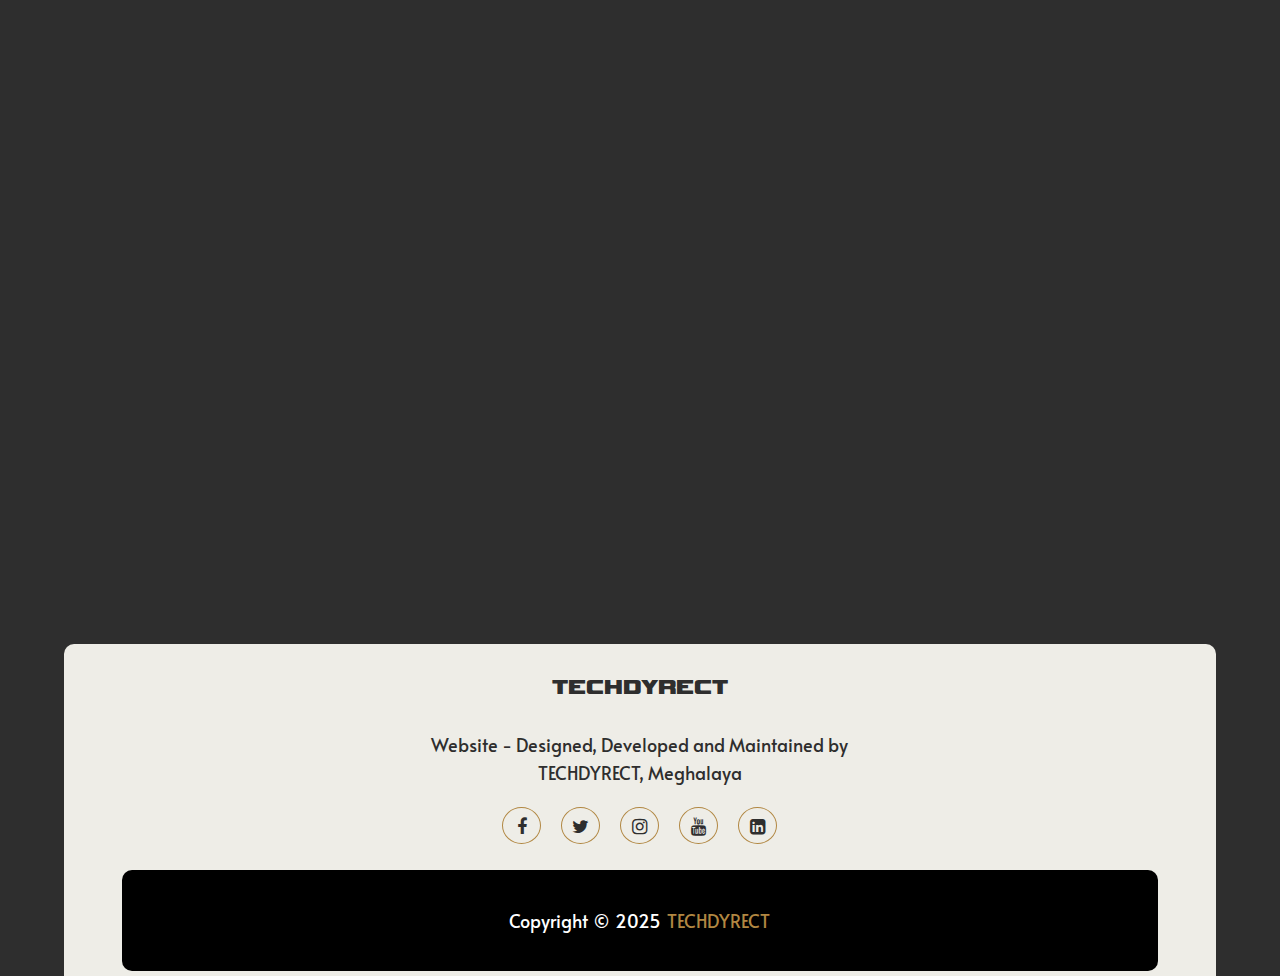
<file: services.html>
<!doctype html>
<html>

<head>
    <meta name="viewport" content="width=device-width, initial-scale=1.0">
    <title>Techdyrect - Contact</title>

    <link rel="stylesheet" href="https://cdnjs.cloudflare.com/ajax/libs/font-awesome/4.7.0/css/font-awesome.min.css" />
    <link rel="stylesheet" href="css/animate.css">
    <link rel="stylesheet" href="css/home.css">
    <link rel="stylesheet" href="css/services_content.css">

    <script src="js/jquery.min.js"></script>
    <script src="js/jquery-ui.min.js"></script>
    <script defer src="js/scroll_animation.js"></script>
</head>
</head>

<body>
    <div class="container_main">
        <div class="header">
            <div class="header_content">
                <div class="logo">
                    <label class="T">TECH</label><label class="D">DYRECT</label>
                </div>
                <div class="navbar">
                    <div class="sidebar">
                        <ul>
                            <li><i class="fa fa-times" aria-hidden="true" onclick="hideSidebar()"></i></i></li>
                            <li><a href="./index">Home</a></li>
                            <li><a href="./isp">Internet Service Provider</a></li>
                            <li><a href="./services">Our Services</a></li>
                            <li><a href="./contact">Contact Us</a></li>
                        </ul>
                    </div>
                    <div class="menubar">
                        <ul>
                            <li><a href="./index">Home</a></li>
                            <li><a href="./isp">Internet Service Provider</a></li>
                            <li><a href="./services">Our Services</a></li>
                        </ul>
                    </div>
                </div>
                <div class="contact">
                    <a href="./contact"><button class="button-53" role="button">Contact Us</button></a>
                </div>
                <i class="fa fa-bars" aria-hidden="true" onclick="showSidebar()"></i>
            </div>
        </div>

        <div class="hide content_1">
            <img src="images/bg_s_1.jpg" alt="Snow">
            <div class="hide card_1">
                <div class="hide animate fadeInUp right">
                    <h1>TechDyrect is Your One-Stop-Shop​</h1>
                    <h1>For All​</h1>
                    <h1>Your Organization’s Needs​</h1>
                    <div class="separator"></div>
                </div>
            </div>
        </div>

        <div class="hide content_2">
            <div class="hide card_2">
                <div class="hide card_2_image card__image--team"></div>
                <div class="hide card_2_content">
                    <div class="title">How We Work?</div>
                    <p class="text">Consisting of a skilled staff, TechDyrect collaborates with international
                        and national Information Technology (IT) companies to facilitate your organization’s office
                        needs.</p>
                    <p class="text">We provide various services ranging from hardware products to installation of
                        efficient
                        software systems to better manage your organization.</p>
                    <p class="text">When it comes to anything tech, you can rely on TechDyrect! In short, you can leave
                        the
                        technical stuff to us!</p>
                    <div class="button" id="button-5">
                        <div id="translate"></div>
                        <a href="./contact">Get In Touch</a>
                    </div>
                </div>
            </div>
        </div>

        <div class="hide service_card">
            <ul class="hide cards">
                <li class="cards__item">
                    <div class="card">
                        <div class="card__image card__image--offer"></div>
                        <div class="card__content">
                            <div class="card__title">What do we offer?</div>
                            <div class="card__text">
                                <ul>
                                    <li>IT office supplies and computers</li>
                                    <li>Set up for software and internet systems</li>
                                    <li>Set up for LAN & WAN networks</li>
                                    <li>Voice system for IP phones</li>
                                    <li>CCTV and fire alarm security systems</li>
                                    <li>Server Setup</li>
                                </ul>
                            </div>
                        </div>
                    </div>
                </li>
                <li class="cards__item">
                    <div class="card">
                        <div class="card__image card__image--networking"></div>
                        <div class="card__content">
                            <div class="card__title">Networking Systems</div>
                            <p class="card__text">Our team of certified technicians [CCIE (R & S), CCNA, CCNP, CEH, MCSE
                                certified] are here to tackle all your networking needs.</p>
                            <p class="card__text">We offer the installation, maintenance, and troubleshooting of
                                wireless networks and
                                internet systems (dedicated and sharing).</p>
                            <p class="card__text">Let us help you select the best panel and medium for your
                                company’s internet requirements (speed gain, fibre optics, Cat6, Cat5e).</p>
                        </div>
                    </div>
                </li>
            </ul>
        </div>

        <div class="hide service_card">
            <ul class="hide cards">
                <li class="cards__item">
                    <div class="card">
                        <div class="card__image card__image--security"></div>
                        <div class="card__content">
                            <div class="card__title">Security and Industrial Safety Solutions</div>
                            <div class="card__text">
                                <p class="card__text">TechDyrect aims to help you breathe easy. We provide a wide array
                                    of security systems to keep your organization safe and secure. Some of the security
                                    solutions we provide are:</p>
                                <ul>
                                    <li>Closed Circuit Camera systems (CCTV)</li>
                                    <li>Fire Alarm Systems</li>
                                    <li>Access Control and Time Attendance Systems</li>
                                    <li>Automated Doors with smart card or biometric recognition</li>
                                    <li>Various types of cards: ATM cards, ID cards, Smart cards</li>
                                    <li>System Integration Support</li>
                                </ul>
                            </div>
                        </div>
                    </div>
                </li>
                <li class="cards__item">
                    <div class="card">
                        <div class="card__image card__image--supplies"></div>
                        <div class="card__content">
                            <div class="card__title">Supplies</div>
                            <p class="card__text">TechDyrect offers a wide array of hardware options for assembled
                                desktops and laptops. Choose from reputed brands such as Dell, Sony, Acer, HP, Asus, and
                                Samsung.</p>
                            <p class="card__text">You don’t have to worry about installation and server setups as we
                                take care of those too!</p>
                            <p class="card__text">And finally, we also provide a selection of printing tools from select
                                brands such as HP, Canon, Samsung, Epson, and TVS.</p>
                        </div>
                    </div>
                </li>
            </ul>
        </div>

        <footer>
            <div class="footer-content">
                <h3>TECHDYRECT</h3>
                <p>
                    Website - Designed, Developed and Maintained by <br />
                    TECHDYRECT, Meghalaya
                </p>
                <ul class="socials">
                    <li>
                        <a href="#"><i class="fa fa-facebook"></i></a>
                    </li>
                    <li>
                        <a href="#"><i class="fa fa-twitter"></i></a>
                    </li>
                    <li>
                        <a href="#"><i class="fa fa-instagram"></i></a>
                    </li>
                    <li>
                        <a href="#"><i class="fa fa-youtube"></i></a>
                    </li>
                    <li>
                        <a href="#"><i class="fa fa-linkedin-square"></i></a>
                    </li>
                </ul>
            </div>
            <div class="footer-bottom">
                <p>copyright &copy; 2025 <a href="./index">TECHDYRECT</a></p>
            </div>
        </footer>
    </div>

    <script>
        function showSidebar() {
            const sidebar = document.querySelector('.sidebar')
            sidebar.style.display = 'flex'
        }
        function hideSidebar() {
            const sidebar = document.querySelector('.sidebar')
            sidebar.style.display = 'none'
        }
    </script>
</body>

</html>
</file>
<file: css/home.css>
@font-face {
    font-family: Alata;
    src: url("../fonts/Alata-Regular.ttf");
    font-weight: bold;
}

@font-face {
    font-family: Vipnagorgialla;
    src: url("../fonts/Vipnagorgialla\ Bd.otf");
    font-weight: bold;
}

* {
    box-sizing: border-box;
    --offwhite: #eeede7;
    --darkgrey: #2E2E2E;
    --coral: #F79489;
    --dorange: #b18742;
}

body {
    margin: 0;
    padding: 0;
    scroll-behavior: smooth;

    background: #2E2E2E;
    width: 100%;
    height: 100vh;
    font-family: Alata;
}

.container_main {
    display: flex;
    flex-direction: column;
    align-items: center;
    justify-content: center;
    min-height: 100vh;
}

/*/ HEADER STYLING /*/
.header {
    width: 90%;
    height: 120px;
    display: flex;
    flex-direction: row;
    justify-content: center;
    align-items: center;
    margin: 0 20px 0 20px;
    padding: 5px 0 5px 0;
    background-color: var(--offwhite);
    border-radius: 0px 0px 5px 5px;
    color: var(--darkgrey);
    position: sticky;
    position: -webkit-sticky;
    z-index: 10;
    top: 0;
    box-shadow: 0 4px 8px 0 rgba(0, 0, 0, 0.6), 0 6px 20px 0 rgba(0, 0, 0, 0.19);
}

.header_content {
    display: flex;
    flex-direction: row;
    justify-content: space-between;
    align-items: center;
    width: 90%;
}

.logo {
    display: flex;
    flex-direction: row;
    align-items: center;
}

.logo label {
    font-family: Vipnagorgialla;
    /* font-style: italic; */
}

.logo .D {
    color: var(--dorange);
}


.logo p {
    font-style: italic;
}

.navbar {
    width: 100%;
}

.navbar ul {
    list-style: none;
}

.navbar ul li {
    padding: 20px;
    letter-spacing: 0.1px;
    cursor: pointer;
    text-align: center;
    align-content: center;
}

.navbar ul li a,
.contact a {
    text-decoration: none;
    color: var(--darkgrey);
}

.navbar ul li a:visited,
.contact a:visited {
    text-decoration: none;
}

.navbar ul li a:hover {
    color: var(--dorange);
}

.navbar ul li a:active {
    color: var(--dorange);
}

.menubar {
    display: block;
    padding: 0 20% 0 20%;
    font-family: Alata;
}

.menubar ul {
    display: flex;
    flex-direction: row;
    justify-content: space-evenly;
    padding: 0;
}

.sidebar {
    display: none;
}

.sidebar ul {
    position: fixed;
    top: 0;
    right: 0;
    height: 100vh;
    width: 350px;
    z-index: 999;
    margin: 0;
    padding: 0;
    background-color: rgba(238, 237, 231, 0.7);
    backdrop-filter: blur(10px);
    box-shadow: -10px 0 10px rgba(0, 0, 0, 0.1);
    display: flex;
    flex-direction: column;
    align-items: flex-start;
    justify-content: flex-start;
}

.sidebar ul li,
.sidebar ul li a {
    width: 100%;
}

/* Animation property */
.button-53 {
    animation: wiggle 2s linear infinite;
}

/* Keyframes */
@keyframes wiggle {

    0%,
    7% {
        transform: rotateZ(0);
    }

    15% {
        transform: rotateZ(-15deg);
    }

    20% {
        transform: rotateZ(10deg);
    }

    25% {
        transform: rotateZ(-10deg);
    }

    30% {
        transform: rotateZ(6deg);
    }

    35% {
        transform: rotateZ(-4deg);
    }

    40%,
    100% {
        transform: rotateZ(0);
    }
}

.button-53 {
    background-color: #B6A794;
    border: 0 solid #282828;
    box-sizing: border-box;
    color: #000000;
    display: flex;
    font-size: 18px;
    font-weight: 700;
    justify-content: center;
    line-height: 1.75rem;
    padding: 2px 10px 2px 10px;
    position: relative;
    text-align: center;
    text-decoration: none #000000 solid;
    text-decoration-thickness: auto;
    width: 150px;
    position: relative;
    cursor: pointer;
    /* transform: rotate(-2deg); */
    user-select: none;
    -webkit-user-select: none;
    touch-action: manipulation;
    font-family: Alata;
}

.button-53:hover {
    background-color: var(--dorange);
    color: #000;
}

.button-53:focus {
    outline: 0;
}

.button-53:after {
    content: '';
    position: absolute;
    border: 1px solid #282828;
    bottom: 4px;
    left: 4px;
    width: calc(100% - 1px);
    height: calc(100% - 1px);
}

.button-53:hover:after {
    bottom: 2px;
    left: 2px;
}

@media (min-width: 768px) {
    .button-53 {
        padding: 2px 10px 2px 10px;
    }
}

.header_content i {
    font-size: 35px;
    cursor: pointer;
}

.header_content i:hover {
    color: var(--dorange);
}

/*/ HEADER STYLING /*/

/*/ FOOTER STYLING /*/

footer {
    margin-top: auto;
    width: 90%;
    bottom: 0;
    left: 0;
    right: 0;
    background: var(--offwhite);
    padding-top: 10px;
    padding-bottom: 5px;
    color: #fff;
    border-radius: 10px 10px 0 0;
    /* z-index: 10; */
}

.footer-content {
    width: 90%;
    margin: auto;
    display: flex;
    align-items: center;
    justify-content: center;
    flex-direction: column;
    text-align: center;
}

.footer-content h3 {
    color: var(--darkgrey);
    font-weight: 500;
    text-transform: capitalize;
    font-family: Vipnagorgialla;
}

.footer-content p {
    max-width: 90%;
    margin: 10px auto;
    line-height: 28px;
    color: var(--darkgrey);
}

.socials {
    list-style: none;
    display: flex;
    justify-content: center;
    padding: 0;
    margin: 1rem 0 2rem 0;
}

.socials li {
    margin: 0 10px;
    text-align: center;
}

.socials a {
    text-decoration: none;
    color: var(--darkgrey);
    border: 1.1px solid var(--dorange);
    padding: 5px;
    border-radius: 50%;
    letter-spacing: 0;
}

.socials a i {
    width: 27px;
    transition: color 0.4s ease;
}

.socials a:hover i {
    color: var(--dorange);
}

.footer-bottom {
    background: #000;
    width: 90%;
    margin: auto;
    padding: 20px;
    text-align: center;
    border-radius: 10px;
}

.footer-bottom p {
    word-spacing: 2px;
    text-transform: capitalize;
}

.footer-bottom p a {
    color: var(--dorange);
    text-decoration: none;
}

.footer-bottom span {
    text-transform: uppercase;
    opacity: 0.4;
    font-weight: 200;
}

.footer-menu {
    float: right;
}

.footer-menu ul {
    display: flex;
}

.footer-menu ul li {
    padding-right: 10px;
    display: block;
}

.footer-menu ul li a {
    color: #cfd2d6;
    text-decoration: none;
}

.footer-menu ul li a:hover {
    color: var(--dorange);
}

/*/ FOOTER STYLING */

[aos="fade"] {
    opacity: 0;
    transition-property: opacity;
}

[aos="fade"].aos-animate {
    opacity: 1;
}


/*/ RESPONSIVE STYLING STARTS HERE /*/

/* Style for screens like desktops */

.header_content {
    font-size: 16px;
}

.header_content .logo label {
    font-size: 30px;
}

.navbar {
    font-size: 18px;
}

.header_content i {
    display: none;
}

.sidebar ul i {
    display: block;
}

body {
    font-size: 18px;
}

/* Style for screens like desktops */

/* Style for screens up to 768px wide (tablets) */

@media screen and (max-width: 1000px) {
    body {
        font-size: 15px;
    }

    .navbar {
        font-size: 16px;
    }

    .header {
        height: 80px;
    }

    .header_content i {
        display: block;
    }

    .menubar {
        display: none;
    }

    .contact {
        display: none;
    }

    .socials a i {
        width: 24px;
    }
}

/* Style for screens up to 768px wide (tablets) */

/* Style for screens up to 480px wide (mobile) */

@media (max-width: 500px) {
    body {
        font-size: 14px;
    }

    .header {
        height: 60px;
    }

    .header_content {
        font-size: 15px;
    }

    .header_content .logo label {
        font-size: 20px;
    }

    .sidebar,
    .sidebar ul {
        width: 100%;
    }

    .socials a i {
        width: 20px;
    }
}

/* Style for screens up to 480px wide (mobile) */

/*/ RESPONSIVE STYLING ENDS HERE /*/
</file>
<file: css/hero_content.css>
@font-face {
    font-family: Elianto;
    src: url("../fonts/Elianto-Regular.ttf");
    font-weight: bold;
}

* {
    --offwhite: #EEEDE7;
    --darkgrey: #2E2E2E;
    --coral: #F79489;
    --dorange: #b18742;
}

.hero {
    width: 90%;
    height: 80vh;
    text-align: center;
    color: white;
    overflow: hidden;
    border-radius: 5px;
    display: grid;
    place-items: center;
    align-content: center;
}

.hero img {
    width: 100%;
    margin: auto;
    object-fit: cover;
    filter: brightness(80%) blur(4px);
}

.bg {
    width: 100%;
    font-family: Elianto;
    font-size: 150px;
    line-height: 150px;
    text-transform: uppercase;
    background: url(../images/bg_0.jpg) 0 0 / cover no-repeat;
    background-clip: border-box;
    -webkit-background-clip: text;
    -webkit-text-fill-color: transparent;
    text-align: center;
    margin: 0;
    padding: 0;
}

.bg2 {
    width: 100%;
    font-family: Alata;
    font-size: 50px;
    /* text-transform: uppercase; */
    background: url(../images/bg_0.jpg) 0 0 / cover no-repeat;
    background-clip: border-box;
    -webkit-background-clip: text;
    -webkit-text-fill-color: transparent;
    text-align: center;
    margin: 0;
    padding: 0;
}


/* Centered text */
.centered {
    width: 100%;
    position: absolute;
    top: 50%;
    left: 50%;
    transform: translate(-50%, -50%);
}

.bg {
    -webkit-animation-delay: 0.5s;
    -moz-animation-delay: 0.5s;
    animation-delay: 0.5s;
}

.bg2 {
    -webkit-animation-delay: 0.7s;
    -moz-animation-delay: 0.7s;
    animation-delay: 0.7s;
}


/*/ RESPONSIVE STYLING STARTS  HERE /*/

/* Style for screens like desktops */

/* Style for screens like desktops */

/* Style for screens up to 768px wide (tablets) */

@media screen and (max-width: 1000px) {
    .hero {
        height: 100%;
        margin-top: 10px;
    }

    .hero .centered .bg {
        font-size: 60px;
        line-height: 50px;
    }

    .hero .centered .bg2 {
        font-size: 30px;
    }
}

/* Style for screens up to 768px wide (tablets) */

/* Style for screens up to 480px wide (mobile) */

@media (max-width: 500px) {
    .hero img {
        width: auto;
        height: 500px;
    }

    .hero {
        /* height: 600px; */
        margin-top: 10px;
    }

    .hero .centered .bg {
        font-size: 40px;
        line-height: 50px;
    }

    .hero .centered .bg2 {
        font-size: 15px;
    }
}

/* Style for screens up to 480px wide (mobile) */

/*/ RESPONSIVE STYLING ENDS HERE /*/
</file>
<file: css/home_content_1.css>
@font-face {
    font-family: Alata;
    src: url("../fonts/Alata-Regular.ttf");
    font-weight: bold;
}

* {
    --offwhite: #EEEDE7;
    --darkgrey: rgb(46, 46, 46);
    --coral: #F79489;
    --dorange: #b18742;
}

/* Content 1 */

.content_1 {
    display: grid;
    place-items: center;
    align-content: center;
    width: 90%;
    margin: auto;
    margin-top: 150px;
}

/* The card */
.content_1 .card {
    width: 100%;
    height: auto;
    background-color:rgba(46, 46, 46, 0.9);
    -webkit-box-shadow: 10px 10px 93px 0px rgba(0, 0, 0, 0.75);
    -moz-box-shadow: 10px 10px 93px 0px rgba(0, 0, 0, 0.75);
    box-shadow: 10px 10px 93px 0px rgba(0, 0, 0, 0.75);
    border-radius: 5px;
    justify-content: center;
    align-items: center;
}

/* Image on the left side */
.content_1 .card .thumbnail {
    float: left;
    position: relative;
    top: -60px;
    width: 300px;
    height: 200px;
    -webkit-box-shadow: 10px 10px 60px 0px rgba(0, 0, 0, 0.75);
    -moz-box-shadow: 10px 10px 60px 0px rgba(0, 0, 0, 0.75);
    box-shadow: 10px 10px 60px 0px rgba(0, 0, 0, 0.75);
    overflow: hidden;
    border-radius: 5px;
    align-content: center;
    margin: 30px;
    background-color: var(--offwhite);
}

.content_1 .card .thumbnail img.left {
    /* height: 250px;
    width: 400px; */
    /* position: absolute; */
    /* left: 50%;
    top: 50%; */
    width: 100%;
    height: 100%;
    /* -webkit-transform: translate(-50%, -50%);
    -ms-transform: translate(-50%, -50%);
    transform: translate(-50%, -50%); */
    object-fit: cover;
    object-position: center;
}

/* Right side of the card */
.content_1 .card .right {
    display: flex;
    flex-direction: column;
    padding: 0 30px;
}

.content_1 .card .right h1 {
    font-size: 2.5rem;
    color: var(--offwhite);
    margin-bottom: 0;
}

.content_1 .card .right .separator {
    margin: 5px;
    border: 1px solid #C3C3C3;
}

.content_1 .card .right p {
    text-align: center;
    font-size: 1.2rem;
    line-height: 150%;
    color: var(--offwhite);
}

/* Button Styles */

.content_1 .card .right .button {
    align-self: center;
    background-color: var(--dorange);
    display: inline-flex;
    height: 40px;
    width: 150px;
    border: 2px solid var(--dorange);
    margin: 20px;
    color: #BFC0C0;
    text-transform: uppercase;
    text-decoration: none;
    font-size: .7em;
    letter-spacing: 1.5px;
    align-items: center;
    justify-content: center;
    overflow: hidden;
    border-radius: 0 10px;
}

.content_1 .card .right .button a {
    color: var(--offwhite);
    text-decoration: none;
    letter-spacing: 2px;
    font-weight: bolder;
}

/* Fifth Button */

.content_1 .card .right #button-5 {
    position: relative;
    overflow: hidden;
    cursor: pointer;
}

.content_1 .card .right #button-5 a {
    position: relative;
    transition: all .45s ease-Out;
}

.content_1 .card .right #button-5 #translate {
    transform: rotate(50deg);
    width: 100%;
    height: 250%;
    left: -200px;
    top: -30px;
    background: var(--darkgrey);
    position: absolute;
    transition: all .3s ease-Out;
}

.content_1 .card .right #button-5:hover #translate {
    left: 0;
}

.content_1 .card .right #button-5:hover a {
    color: var(--dorange);
}

/* Content 1 */

/*/ RESPONSIVE STYLING STARTS  HERE /*/

/* Style for screens like desktops */



/* Style for screens like desktops */

/* Style for screens up to 768px wide (tablets) */

@media screen and (max-width: 1000px) {

    .content_1 {
        height: auto;
        margin: 30px auto;
        padding: 0;
    }

    .content_1 .card .right {
        height: auto;
        padding: 0 10px;
    }

    .content_1 .card .right h1 {
        font-size: 2.0rem;
    }

    .content_1 .card .right p {
        text-align: justify;
        font-size: 1.0rem;
        color: var(--offwhite);
    }
}

/* Style for screens up to 768px wide (tablets) */

/* Style for screens up to 480px wide (mobile) */

@media (max-width: 500px) {
    .content_1 {
        height: auto;
        margin: 30px auto;
        padding: 0;
    }

    .content_1 .card {
        width: auto;
        display: flex;
        flex-direction: column;
    }

    .content_1 .card .right {
        height: auto;
        padding: 0 10px;
    }

    .content_1 .card .right h1 {
        font-size: 1.5rem;
    }

    .content_1 .card .right p {
        text-align: center;
        font-size: 1.0rem;
        color: var(--offwhite);
    }
}

/* Style for screens up to 480px wide (mobile) */

/*/ RESPONSIVE STYLING ENDS HERE /*/
</file>
<file: css/home_content_2.css>
@import url("https://fonts.googleapis.com/css?family=Cardo:400i|Rubik:400,700&display=swap");

@font-face {
    font-family: Alata;
    src: url("../fonts/Alata-Regular.ttf");
    font-weight: bold;
}

* {
    --offwhite: #EEEDE7;
    --darkgrey: #2E2E2E;
    --coral: #F79489;
    --dorange: #b18742;
}

/* Content 2 */

.content_2 {
    width: 80%;
    /* height: 100vh; */
    display: grid;
    place-items: center;
    align-content: center;
    margin: 50px auto;
}

.content_2 .card_2 {
    width: 100%;
    height: auto;
    margin: 50px auto;
    align-items: center;
    background-color: var(--offwhite);
    -webkit-box-shadow: 10px 10px 93px 0px rgba(0, 0, 0, 0.75);
    -moz-box-shadow: 10px 10px 93px 0px rgba(0, 0, 0, 0.75);
    box-shadow: 10px 10px 93px 0px rgba(0, 0, 0, 0.75);
    border-radius: 5px;
}

.content_2 .card_2 .thumbnail_2 {
    float: right;
    position: relative;
    top: -60px;
    width: 300px;
    height: 300px;
    -webkit-box-shadow: 10px 10px 60px 0px rgba(0, 0, 0, 0.75);
    -moz-box-shadow: 10px 10px 60px 0px rgba(0, 0, 0, 0.75);
    box-shadow: 10px 10px 60px 0px rgba(0, 0, 0, 0.75);
    overflow: hidden;
    border-radius: 5px;
    background-color: var(--offwhite);
    margin: 30px;
}

/*object-fit: cover;*/
/*object-position: center;*/
.content_2 .card_2 .thumbnail_2 img.right_2 {
    /* position: absolute; */
    /* left: 50%; */
    /* top: 50%; */
    /* height: auto; */
    width: 100%;
    height: 100%;
    /* -webkit-transform: translate(-50%, -50%);
    -ms-transform: translate(-50%, -50%);
    transform: translate(-50%, -50%); */
    /* object-fit: cover; */
    object-fit: cover;
}

/* Right side of the card */
.content_2 .card_2 .left_2 {
    /* display: flex;
    flex-direction: column;
    justify-content: center;
    align-content: center;
    padding: 0 30px;
    margin-top: 50px; */
    display: flex;
    flex-direction: column;
    padding: 30px;
}

.content_2 .card_2 .left_2 h1 {
    /* padding-top: 15px; */
    font-size: 2.5rem;
    color: #4B4B4B;
}

.content_2 .card_2 .left_2 .separator {
    margin-top: 10px;
    border: 1px solid #C3C3C3;
}

.content_2 .card_2 .left_2 p {
    text-align: justify;
    font-size: 1.2rem;
    line-height: 160%;
    color: #4B4B4B;
}

/* Content 2 */

/*/ RESPONSIVE STYLING STARTS  HERE /*/

/* Style for screens like desktops */



/* Style for screens like desktops */

/* Style for screens up to 768px wide (tablets) */

@media screen and (max-width: 1000px) {
    .content_2 {
        height: auto;
        margin: 30px auto;
        padding: 0;
    }

    .content_2 .card_2 .left_2 h1 {
        font-size: 2.0rem;
    }

    .content_2 .card_2 .left_2 p {
        font-size: 1.0rem;
    }
}

/* Style for screens up to 768px wide (tablets) */

/* Style for screens up to 480px wide (mobile) */

@media (max-width: 500px) {
    .content_2 {
        height: auto;
        margin: 30px auto;
        padding: 0;
    }

    .content_2 .card_2 {
        width: auto;
        display: flex;
        flex-direction: column;
        padding: 10px;
        margin: 0 auto;
        /* justify-content: center;
        align-content: center;
        margin: 0; */
    }

    .content_2 .card_2 .thumbnail_2 {
        width: 100%;
        height: 100%;
        /* padding: 0;
        margin-bottom: 0; */
    }

    .content_2 .card_2 .left_2 {
        height: auto;
        padding: 0 10px;
        margin-bottom: 10px;
        margin-top: -70px;
    }

    .content_2 .card_2 .left_2 h1 {
        font-size: 1.5rem;
    }

    .content_2 .card_2 .left_2 p {
        font-size: 1.0rem;
    }
}

/* Style for screens up to 480px wide (mobile) */

/*/ RESPONSIVE STYLING ENDS HERE /*/

/* Content 2_1 */

:root {
    --d: 700ms;
    --e: cubic-bezier(0.19, 1, 0.22, 1);
    /* --font-sans: "Rubik", sans-serif; */
    /* --font-serif: "Cardo", serif; */
}

.content_2_1 {
    width: 90%;
    align-items: center;
    height: auto;
    margin: auto;
}

.content_2_1 .page-content {
    display: flex;
    width: 100%;
    grid-gap: 2rem;
}

.content_2_1 .page-content .card_2_1 {
    border-radius: 5px;
    position: relative;
    display: flex;
    align-items: flex-end;
    overflow: hidden;
    /* padding: 10px; */
    padding-bottom: 50px;
    width: 100%;
    height: auto;
    text-align: center;
    color: var(--offwhite);
    background-color: var(--darkgrey);
    box-shadow: 0 1px 1px rgba(0, 0, 0, 0.1), 0 2px 2px rgba(0, 0, 0, 0.1), 0 4px 4px rgba(0, 0, 0, 0.1), 0 8px 8px rgba(0, 0, 0, 0.1), 0 16px 16px rgba(0, 0, 0, 0.1);
}

.content_2_1 .page-content .card_2_1:hover {
    color: var(--offwhite);
    background-color: transparent;
}

.content_2_1 .page-content .card_2_1:before {
    content: "";
    position: absolute;
    /* top: 0; */
    /* left: 0; */
    width: 100%;
    height: 100%;
    background-size: cover;
    background-position: 0 0;
    transition: transform calc(var(--d) * 1.5) var(--e);
    pointer-events: none;
    text-align: center;
}

.content_2_1 .page-content .card_2_1:after {
    content: "";
    display: block;
    position: absolute;
    top: 0;
    left: 0;
    width: 100%;
    height: 200%;
    pointer-events: none;
    /* background-image: linear-gradient(to bottom, rgba(0, 0, 0, 0) 0%, rgba(0, 0, 0, 0.009) 11.7%, rgba(0, 0, 0, 0.034) 22.1%, rgba(0, 0, 0, 0.072) 31.2%, rgba(0, 0, 0, 0.123) 39.4%, rgba(0, 0, 0, 0.182) 46.6%, rgba(0, 0, 0, 0.249) 53.1%, rgba(0, 0, 0, 0.32) 58.9%, rgba(0, 0, 0, 0.394) 64.3%, rgba(0, 0, 0, 0.468) 69.3%, rgba(0, 0, 0, 0.54) 74.1%, rgba(0, 0, 0, 0.607) 78.8%, rgba(0, 0, 0, 0.668) 83.6%, rgba(0, 0, 0, 0.721) 88.7%, rgba(0, 0, 0, 0.762) 94.1%, rgba(0, 0, 0, 0.79) 100%); */
    transform: translateY(-50%);
    transition: transform calc(var(--d) * 2) var(--e);
}

.content_2_1 .page-content .card_2_1:nth-child(1):before {
    background-image: url("../images/network.png");
    background-position: top;
    background-size: contain;
    background-repeat: no-repeat;
    background-size: 200px;
    top: 20px;
    width: 100%;
}

.content_2_1 .page-content .card_2_1:nth-child(2):before {
    background-image: url("../images/supplies2.png");
    background-position: top;
    background-size: contain;
    background-repeat: no-repeat;
    background-size: 200px;
    top: 20px;
    width: 100%;
}

.content_2_1 .page-content .card_2_1:nth-child(3):before {
    background-image: url("../images/website.png");
    background-position: top;
    background-size: contain;
    background-repeat: no-repeat;
    background-size: 200px;
    top: 20px;
    width: 100%;
}

.content_2_1 .page-content .card_2_1:nth-child(4):before {
    background-image: url("../images/security_1.png");
    background-position: top;
    background-size: contain;
    background-repeat: no-repeat;
    background-size: 200px;
    top: 20px;
    width: 100%;
}

.content_2_1 .page-content .card_2_1 .content {
    position: relative;
    display: flex;
    flex-direction: column;
    justify-content: center;
    width: 100%;
    padding: 1rem;
    transition: transform var(--d) var(--e);
    z-index: 1;
}

.content_2_1 .page-content .card_2_1 .content>*+* {
    margin-top: 3rem;
}

.content_2_1 .page-content .card_2_1 .content .title {
    padding: 10px;
    background-color: var(--offwhite);
    color: var(--darkgrey);
    font-size: 1.2rem;
    font-weight: bold;
    /* line-height: 1.0; */
    border-radius: 10px;
}

.content_2_1 .page-content .card_2_1 .content .copy {
    font-size: 1.0rem;
    line-height: 1.35;
}

@media (hover: hover) and (min-width: 600px) {
    .card_2_1:after {
        transform: translateY(0);
    }

    .content {
        transform: translateY(calc(100% - 4.5rem));
    }

    .content>*:not(.title) {
        opacity: 0;
        transform: translateY(1rem);
        transition: transform var(--d) var(--e), opacity var(--d) var(--e);
    }

    .card_2_1:hover,
    .card_2_1:focus-within {
        align-items: center;
    }

    .card_2_1:hover:before,
    .card_2_1:focus-within:before {
        transform: translateY(-4%);
    }

    .card_2_1:hover:after,
    .card_2_1:focus-within:after {
        transform: translateY(-50%);
    }

    .card_2_1:hover .content,
    .card_2_1:focus-within .content {
        transform: translateY(0);
    }

    .card_2_1:hover .content>*:not(.title),
    .card_2_1:focus-within .content>*:not(.title) {
        opacity: 1;
        transform: translateY(0);
        transition-delay: calc(var(--d) / 8);
    }

    .card_2_1:focus-within:before,
    .card_2_1:focus-within:after,
    .card_2_1:focus-within .content,
    .card_2_1:focus-within .content>*:not(.title) {
        transition-duration: 0s;
    }
}

/* Content 2_1 */

/*/ RESPONSIVE STYLING STARTS  HERE /*/

/* Style for screens like desktops */



/* Style for screens like desktops */

/* Style for screens up to 768px wide (tablets) */

@media screen and (max-width: 1000px) {
    .content_2_1 {
        height: auto;
        margin-top: 20px;
    }

    .page-content {
        height: auto;
        width: 100%;
        flex-direction: column;
        justify-content: center;
    }

    .card_2_1 .content {
        padding-top: 50px;
    }

    .title {
        font-size: 1.0rem;
    }

    .copy {
        font-size: 0.8rem;
    }

    .card_2_1 {
        width: auto;
    }
}

/* Style for screens up to 768px wide (tablets) */

/* Style for screens up to 480px wide (mobile) */

@media (max-width: 500px) {
    .content_2_1 {
        margin-top: 20px;
    }

    .content_2_1 .page-content {
        width: 100%;
        flex-direction: column;
        justify-content: center;
    }

    .content_2_1 .page-content .card_2_1 {
        width: auto;
    }

    .content_2_1 .page-content .card_2_1 .content {
        padding-top: 50px;
    }

    .content_2_1 .page-content .card_2_1 .content .title {
        font-size: 1.0rem;
    }

    .content_2_1 .page-content .card_2_1 .content .copy {
        font-size: 0.8rem;
    }
}

/* Style for screens up to 480px wide (mobile) */

/*/ RESPONSIVE STYLING ENDS HERE /*/
</file>
<file: css/home_content_3.css>
@font-face {
    font-family: Alata;
    src: url("../fonts/Alata-Regular.ttf");
    font-weight: bold;
}

* {
    --offwhite: #EEEDE7;
    --darkgrey: #2E2E2E;
    --coral: #F79489;
    --dorange: #b18742;
}

/* Content 3 */

.content_3 {
    width: 80%;
    /* height: 80vh; */
    display: grid;
    place-items: center;
    align-content: center;
    margin: 50px auto;
}

.content_3 .card_3 {
    width: 100%;
    height: auto;
    margin: 30px auto;
    align-items: center;
    background-color: var(--offwhite);
    -webkit-box-shadow: 10px 10px 93px 0px rgba(0, 0, 0, 0.75);
    -moz-box-shadow: 10px 10px 93px 0px rgba(0, 0, 0, 0.75);
    box-shadow: 10px 10px 93px 0px rgba(0, 0, 0, 0.75);
    border-radius: 10px;
}

.content_3 .card_3 .thumbnail_3 {
    float: left;
    position: relative;
    top: -60px;
    width: 300px;
    height: 300px;
    -webkit-box-shadow: 10px 10px 60px 0px rgba(0, 0, 0, 0.75);
    -moz-box-shadow: 10px 10px 60px 0px rgba(0, 0, 0, 0.75);
    box-shadow: 10px 10px 60px 0px rgba(0, 0, 0, 0.75);
    overflow: hidden;
    border-radius: 5px;
    background-color: var(--offwhite);
    margin: 30px;
}

.content_3 .card_3 .thumbnail_3 img.right_3 {
    /* position: absolute;
    left: 50%;
    top: 50%;
    height: auto; */
    width: 100%;
    height: 100%;
    /* -webkit-transform: translate(-50%, -50%);
    -ms-transform: translate(-50%, -50%);
    transform: translate(-50%, -50%); */
    object-fit: cover;
}

/* Right side of the card */
.content_3 .card_3 .left_3 {
    display: flex;
    flex-direction: column;
    padding: 30px;
}

.content_3 .card_3 .left_3 h1 {
    /* padding-top: 15px; */
    font-size: 2.5rem;
    color: #4B4B4B;
}

.content_3 .card_3 .left_3 .separator {
    margin-top: 10px;
    border: 1px solid #C3C3C3;
}

.content_3 .card_3 .left_3 p {
    text-align: justify;
    font-size: 1.2rem;
    line-height: 160%;
    color: #4B4B4B;
}

/* Content 3 */

/*/ RESPONSIVE STYLING STARTS  HERE /*/

/* Style for screens like desktops */



/* Style for screens like desktops */

/* Style for screens up to 768px wide (tablets) */

@media screen and (max-width: 1000px) {
    .content_3 {
        height: auto;
        margin: 30px auto;
        padding: 0;
    }

    .content_3 .card_3 .left_3 h1 {
        font-size: 2.0rem;
    }

    .content_3 .card_3 .left_3 p {
        font-size: 1.0rem;
    }
}

/* Style for screens up to 768px wide (tablets) */

/* Style for screens up to 480px wide (mobile) */

@media (max-width: 500px) {
    .content_3 {
        height: auto;
        margin: 30px auto;
        padding: 0;
    }

    .content_3 .card_3 {
        width: auto;
        display: flex;
        flex-direction: column;
        padding: 10px;
        margin: 0 auto;
    }

    .content_3 .card_3 .thumbnail_3 {
        width: 100%;
        height: 100%;
    }

    .content_3 .card_3 .left_3 {
        height: auto;
        padding: 0 10px;
        margin-bottom: 10px;
        margin-top: -70px;
    }

    .content_3 .card_3 .left_3 h1 {
        font-size: 1.5rem;
    }

    .content_3 .card_3 .left_3 p {
        font-size: 1.0rem;
    }
}

/* Style for screens up to 480px wide (mobile) */

/*/ RESPONSIVE STYLING ENDS HERE /*/
</file>
<file: css/home_content_4.css>
@font-face {
  font-family: Alata;
  src: url("../fonts/Alata-Regular.ttf");
  font-weight: bold;
}

* {
  --offwhite: #EEEDE7;
  --darkgrey: #2E2E2E;
  --coral: #F79489;
  --dorange: #b18742;
}

/* Content 4 */

.content_4 {
  width: 80%;
  /* height: 80vh; */
  display: grid;
  place-items: center;
  align-content: center;
  margin: 50px auto;
}

.content_4 .card_2 {
  width: 100%;
  height: auto;
  margin: 30px auto;
  align-items: center;
  /* background-color: var(--offwhite); */
  -webkit-box-shadow: 10px 10px 93px 0px rgba(0, 0, 0, 0.75);
  -moz-box-shadow: 10px 10px 93px 0px rgba(0, 0, 0, 0.75);
  box-shadow: 10px 10px 93px 0px rgba(0, 0, 0, 0.75);
  border-radius: 10px;
  color: var(--offwhite);
}

.content_4 .card_2 .thumbnail_2 {
  float: right;
  position: relative;
  top: -60px;
  width: 300px;
  height: 300px;
  -webkit-box-shadow: 10px 10px 60px 0px rgba(0, 0, 0, 0.75);
  -moz-box-shadow: 10px 10px 60px 0px rgba(0, 0, 0, 0.75);
  box-shadow: 10px 10px 60px 0px rgba(0, 0, 0, 0.75);
  overflow: hidden;
  border-radius: 5px;
  background-color: var(--darkgrey);
  margin: 30px;
}

.content_4 .card_2 .thumbnail_2 img.right_2 {
  /* position: absolute;
  left: 50%;
  top: 50%;
  height: auto; */
  width: 100%;
  height: 100%;
  /* -webkit-transform: translate(-50%, -50%);
  -ms-transform: translate(-50%, -50%);
  transform: translate(-50%, -50%); */
  object-fit: cover;
}

/* Right side of the card */
.content_4 .card_2 .left_2 {
  display: flex;
  flex-direction: column;
  padding: 30px;
}

.content_4 .card_2 .left_2 h1 {
  /* padding-top: 15px; */
  font-size: 2.5rem;
  /* color: #4B4B4B; */
  color: var(--offwhite);
}

.content_4 .card_2 .left_2 .separator {
  margin-top: 10px;
  border: 1px solid #C3C3C3;
}

.content_4 .card_2 .left_2 p {
  text-align: justify;
  font-size: 1.2rem;
  line-height: 160%;
  /* color: #4B4B4B; */
  color: var(--offwhite);
}

.price-compare-wrapper .trial {
  font-size: .9rem;
  font-weight: 600;
  padding: 0px 16px 6px 16px;
  color: var(--color-scheme);
  border: 1px solid #e4e4e4;
  display: inline-block;
  border-radius: 15px;
  background-color: white;
  position: relative;
  bottom: -23px;
  height: 22px;
}

.price-compare-package ul {
  list-style: none;
  padding: 0;
  text-align: left;
  margin-top: 29px;
}

.price-compare-wrapper li {
  margin-bottom: 15px;
}

*/ .checkIcon {
  font-family: "FontAwesome";
  content: "\f00c";
}

.price-compare-wrapper li::before {
  font-family: "FontAwesome";
  content: "\f00c";
  font-size: 1.2rem;
  color: var(--color-scheme);
  margin-right: 3px;
}

/* Button Styles */

.content_4 .card_2 .left_2 .button {
  background-color: var(--dorange);
  display: inline-flex;
  height: 40px;
  width: 150px;
  border: 2px solid var(--dorange);
  margin: 20px 0;
  color: #BFC0C0;
  text-transform: uppercase;
  text-decoration: none;
  font-size: .7em;
  letter-spacing: 1.5px;
  align-items: center;
  justify-content: center;
  overflow: hidden;
  border-radius: 0 10px;
}

.content_4 .card_2 .left_2 .button a {
  color: var(--offwhite);
  text-decoration: none;
  letter-spacing: 2px;
  /* font-family: Alata; */
  font-weight: bolder;
}

/* Fifth Button */

.content_4 .card_2 .left_2 #button-5 {
  position: relative;
  overflow: hidden;
  cursor: pointer;
}

.content_4 .card_2 .left_2 #button-5 a {
  position: relative;
  transition: all .45s ease-Out;
}

.content_4 .card_2 .left_2 #button-5 #translate {
  transform: rotate(50deg);
  width: 100%;
  height: 250%;
  left: -200px;
  top: -30px;
  background: var(--darkgrey);
  position: absolute;
  transition: all .3s ease-Out;
}

.content_4 .card_2 .left_2 #button-5:hover #translate {
  left: 0;
}

.content_4 .card_2 .left_2 #button-5:hover a {
  color: var(--dorange);
}

/* Content 4 */

/*/ RESPONSIVE STYLING STARTS  HERE /*/

/* Style for screens like desktops */



/* Style for screens like desktops */

/* Style for screens up to 768px wide (tablets) */

@media screen and (max-width: 1000px) {
  .content_4 {
    height: auto;
    margin: 30px auto;
    padding: 0;
  }

  .content_4 .card_2 .left_2 h1 {
    font-size: 2.0rem;
  }

  .content_4 .card_2 .left_2 p {
    font-size: 1.0rem;
  }
}

/* Style for screens up to 768px wide (tablets) */

/* Style for screens up to 480px wide (mobile) */

@media (max-width: 500px) {
  .content_4 {
    height: auto;
    margin: 30px auto;
    padding: 0;
  }

  .content_4 .card_2 {
    width: auto;
    display: flex;
    flex-direction: column;
    padding: 10px;
    margin: 0 auto;
  }

  .content_4 .card_2 .thumbnail_2 {
    width: 100%;
    height: 100%;
  }

  .content_4 .card_2 .left_2 {
    height: auto;
    padding: 0 10px;
    margin-bottom: 10px;
    margin-top: -70px;
  }

  .content_4 .card_2 .left_2 h1 {
    font-size: 1.5rem;
  }

  .content_4 .card_2 .left_2 p {
    font-size: 1.0rem;
  }
}

/* Style for screens up to 480px wide (mobile) */

/*/ RESPONSIVE STYLING ENDS HERE /*/
</file>
<file: css/home_content_5.css>
* {
    --offwhite: #EEEDE7;
    --darkgrey: #2E2E2E;
    --coral: #F79489;
    --dorange: #b18742;
}

/* Content 5 */

.content_5 {
    width: 80%;
    align-content: center;
}

.content_5 .card_2 {
    width: auto;
    height: auto;
    margin: 50px auto;
    align-content: center;
    position: relative;
    background-color: var(--darkgrey);
    color: var(--offwhite);
    -webkit-box-shadow: 10px 10px 93px 0px rgba(0, 0, 0, 0.75);
    -moz-box-shadow: 10px 10px 93px 0px rgba(0, 0, 0, 0.75);
    box-shadow: 10px 10px 93px 0px rgba(0, 0, 0, 0.75);
    border-radius: 10px;
    padding: 0 20% 0 20%;
}

.content_5 .card_2 .left_2 {
    width: 100%;
    display: flex;
    flex-direction: column;
    justify-content: center;
    text-align: center;
    /* margin-right: 20%;
    margin-left: 20%; */
}

.content_5 .card_2 .left_2 .separator {
    margin: 10px;
    border: 1px solid #C3C3C3;
}

@keyframes slide {
    from {
        left: 0
    }

    to {
        left: -980px
    }
}

.content_5 .card_2 .left_2 .slider {
    width: 100%;
    overflow: hidden;
}

.content_5 .card_2 .left_2 .container {
    width: 100%;
    display: flex;
    align-content: space-between;
    flex-wrap: nowrap;
    flex-shrink: 0;
    position: relative;
    animation-name: slide;
    animation-duration: 50s;
    animation-iteration-count: infinite;
    animation-timing-function: linear;
    margin-top: 20px;
    margin-bottom: 20px;
}

.content_5 .card_2 .left_2 .container div {
    margin-right: 160px;
    display: flex;
    flex-shrink: 0;
    height: 100px;
    width: 100px;
    border-radius: 50%;
    background-color: white;
    align-items: center;
    align-content: center;
    justify-content: center;
}

.content_5 .card_2 .left_2 .container div img {
    height: auto;
    width: 100px;
    object-fit: cover;
    padding: 10px;
}

/* Content 5 */

/*/ RESPONSIVE STYLING STARTS  HERE /*/

/* Style for screens like desktops */



/* Style for screens like desktops */

/* Style for screens up to 768px wide (tablets) */

@media screen and (max-width: 1000px) {
    .content_5 .card_2 .left_2 h1 {
        font-size: 2.0rem;
    }

    .container div img {
        height: auto;
        width: 120px;
    }
}

/* Style for screens up to 768px wide (tablets) */

/* Style for screens up to 480px wide (mobile) */

@media (max-width: 500px) {
    .content_5 .card_2 {
        padding: 0 10px 0 10px;
    }

    .content_5 .card_2 .left_2 h1 {
        font-size: 1.5rem;
    }

    .container div img {
        height: auto;
        width: 100px;
    }
}

/* Style for screens up to 480px wide (mobile) */

/*/ RESPONSIVE STYLING ENDS HERE /*/
</file>
<file: css/contact_content.css>
.contact_us_6 * {
    font-family: Nunito, sans-serif;

    font-family: Alata;
    src: url("../fonts/Alata-Regular.ttf");
    font-weight: bold;

    --offwhite: #eeede7;
    --darkgrey: #2E2E2E;
    --coral: #F79489;
    --dorange: #b18742;
}

.contact_us_6 {
    background-color: var(--offwhite);
    margin: 20px auto;
    width: 80%;
    border-radius: 5px;
}

.contact_us_6 .text-blk {
    margin-top: 0px;
    margin-right: 0px;
    margin-bottom: 0px;
    margin-left: 0px;
    line-height: 25px;
}

.contact_us_6 .responsive-cell-block {
    min-height: 75px;
}

.contact_us_6 input:focus,
.contact_us_6 textarea:focus {
    outline-color: initial;
    outline-style: none;
    outline-width: initial;
}

.contact_us_6 .container-block {
    min-height: 75px;
    width: 100%;
    padding-top: 10px;
    padding-right: 10px;
    padding-bottom: 10px;
    padding-left: 10px;
    display: block;
}

.contact_us_6 .responsive-container-block {
    min-height: 75px;
    display: flex;
    flex-wrap: wrap;
    justify-content: flex-start;
    margin-top: 0px;
    margin-right: auto;
    margin-bottom: 50px;
    margin-left: auto;
    padding-top: 0px;
    padding-right: 0px;
    padding-bottom: 0px;
    padding-left: 0px;
}

.contact_us_6 .responsive-container-block.big-container {
    padding-top: 10px;
    padding-right: 30px;
    width: 35%;
    padding-bottom: 10px;
    padding-left: 30px;
    background-color: #03a9f4;
    position: absolute;
    height: 950px;
    right: 0px;
}

.contact_us_6 .responsive-container-block.container {
    position: relative;
    min-height: 75px;
    flex-direction: row;
    z-index: 2;
    flex-wrap: nowrap;
    align-items: center;
    justify-content: center;
    padding-top: 0px;
    padding-right: 30px;
    padding-bottom: 0px;
    padding-left: 30px;
    max-width: 1320px;
    margin-top: 0px;
    margin-right: auto;
    margin-bottom: 0px;
    margin-left: auto;
}

.contact_us_6 .container-block.form-wrapper {
    background-color: var(--darkgrey);
    max-width: 450px;
    text-align: center;
    padding-top: 50px;
    padding-right: 40px;
    padding-bottom: 50px;
    padding-left: 40px;
    box-shadow: rgba(0, 0, 0, 0.05) 0px 4px 20px 7px;
    border-top-left-radius: 6px;
    border-top-right-radius: 6px;
    border-bottom-right-radius: 6px;
    border-bottom-left-radius: 6px;
    margin-top: 90px;
    margin-right: 0px;
    margin-bottom: 60px;
    margin-left: 0px;
}

.contact_us_6 .text-blk.contactus-head {
    font-size: 36px;
    line-height: 52px;
    font-weight: 900;
    color: var(--offwhite);
}

.contact_us_6 .text-blk.contactus-subhead {
    color: #9c9c9c;
    width: 300px;
    margin-top: 0px;
    margin-right: auto;
    margin-bottom: 50px;
    margin-left: auto;
    display: none;
}

.contact_us_6 .responsive-cell-block.wk-desk-6.wk-ipadp-6.wk-tab-12.wk-mobile-12 {
    margin-top: 0px;
    margin-right: 0px;
    margin-bottom: 26px;
    margin-left: 0px;
    min-height: 50px;
}

.contact_us_6 .input {
    width: 100%;
    height: 50px;
    padding-top: 1px;
    padding-right: 15px;
    padding-bottom: 1px;
    padding-left: 15px;
    border-top-width: 2px;
    border-right-width: 2px;
    border-bottom-width: 2px;
    border-left-width: 2px;
    border-top-style: solid;
    border-right-style: solid;
    border-bottom-style: solid;
    border-left-style: solid;
    border-top-color: #eeeeee;
    border-right-color: #eeeeee;
    border-bottom-color: #eeeeee;
    border-left-color: #eeeeee;
    border-image-source: initial;
    border-image-slice: initial;
    border-image-width: initial;
    border-image-outset: initial;
    border-image-repeat: initial;
    font-size: 16px;
    color: var(--darkgrey);
}

.contact_us_6 .textinput {
    width: 98%;
    min-height: 150px;
    padding-top: 20px;
    padding-right: 15px;
    padding-bottom: 20px;
    padding-left: 15px;
    border-top-width: 2px;
    border-right-width: 2px;
    border-bottom-width: 2px;
    border-left-width: 2px;
    border-top-style: solid;
    border-right-style: solid;
    border-bottom-style: solid;
    border-left-style: solid;
    border-top-color: #eeeeee;
    border-right-color: #eeeeee;
    border-bottom-color: #eeeeee;
    border-left-color: #eeeeee;
    border-image-source: initial;
    border-image-slice: initial;
    border-image-width: initial;
    border-image-outset: initial;
    border-image-repeat: initial;
    font-size: 16px;
}

.contact_us_6 .submit-btn {
    width: 98%;
    background-color: var(--offwhite);
    height: 60px;
    font-size: 20px;
    font-weight: 700;
    color: var(--darkgrey);
    border-top-width: 0px;
    border-right-width: 0px;
    border-bottom-width: 0px;
    border-left-width: 0px;
    border-top-style: outset;
    border-right-style: outset;
    border-bottom-style: outset;
    border-left-style: outset;
    border-top-color: #767676;
    border-right-color: #767676;
    border-bottom-color: #767676;
    border-left-color: #767676;
    border-image-source: initial;
    border-image-slice: initial;
    border-image-width: initial;
    border-image-outset: initial;
    border-image-repeat: initial;
    border-top-left-radius: 40px;
    border-top-right-radius: 40px;
    border-bottom-right-radius: 40px;
    border-bottom-left-radius: 40px;
}

.contact_us_6 .form-box {
    z-index: 2;
    margin-top: 0px;
    margin-right: 48px;
    margin-bottom: 0px;
    margin-left: 0px;
}

.contact_us_6 .text-blk.input-title {
    text-align: left;
    padding-top: 0px;
    padding-right: 0px;
    padding-bottom: 0px;
    padding-left: 10px;
    font-size: 14px;
    margin-top: 0px;
    margin-right: 0px;
    margin-bottom: 5px;
    margin-left: 0px;
    color: #9c9c9c;
}

.contact_us_6 ::placeholder {
    color: #dadada;
}

.contact_us_6 .mob-text {
    display: block;
    text-align: left;
    margin-top: 0px;
    margin-right: 0px;
    margin-bottom: 25px;
    margin-left: 0px;
}

.contact_us_6 .responsive-cell-block.wk-tab-12.wk-mobile-12.wk-desk-12.wk-ipadp-12 {
    margin-top: 0px;
    margin-right: 0px;
    margin-bottom: 20px;
    margin-left: 0px;
}

.contact_us_6 .text-blk.contactus-subhead.color {
    color: white;
}

.contact_us_6 .map-box {
    max-width: 800px;
    max-height: 520px;
    width: 100%;
    height: 520px;
    background-color: var(--darkgrey);
    border-radius: 5px;
    padding: 5px;
    /* background-image: url("https://workik-widget-assets.s3.amazonaws.com/widget-assets/images/sc23.png"); */
    /* background-size: cover; */
    /* background-position-x: 50%; */
    /* background-position-y: 50%; */
}

.contact_us_6 .map-box iframe {
    width: 100%;
    height: 100%;
    border-radius: 5px;
}

.contact_us_6 .map-part {
    width: 100%;
    height: 100%;
}

.contact_details {
    width: 100%;
    font-size: 15px;
}

.contact_details tr td {
    vertical-align: top;
}

.contact_us_6 .text-blk.map-contactus-head {
    font-weight: 900;
    font-size: 22px;
    line-height: 32px;
    margin-top: 0px;
    margin-right: 0px;
    margin-bottom: 10px;
    margin-left: 0px;
    color: var(--dorange);
}

.contact_us_6 .text-blk.map-contactus-subhead {
    max-width: 100%;
    margin-top: 0px;
    margin-right: 0px;
    margin-bottom: 20px;
    margin-left: 0px;
    font-size: 15px;
}

.contact_us_6 .social-media-links.mob {
    margin-top: 0px;
    margin-right: 0px;
    margin-bottom: 30px;
    margin-left: 0px;
    width: 230px;
    display: flex;
    justify-content: flex-start;
}

.contact_us_6 .link-img {
    width: 30px;
    height: 30px;
    margin-top: 0px;
    margin-right: 25px;
    margin-bottom: 0px;
    margin-left: 0px;
}

.contact_us_6 .link-img.image-block {
    margin-top: 0px;
    margin-right: 0px;
    margin-bottom: 0px;
    margin-left: 0px;
}

.contact_us_6 .social-icon-link {
    margin: 0 25px 0 0;
    padding: 0 0 0 0;
}

@media (max-width: 1024px) {
    .contact_us_6 .responsive-container-block.container {
        justify-content: center;
    }

    .contact_us_6 .map-box {
        position: absolute;
        top: 0px;
        max-height: 320px;
    }

    .contact_us_6 .map-box {
        max-width: 100%;
        width: 100%;
    }

    .contact_us_6 .responsive-container-block.container {
        padding-top: 0px;
        padding-right: 0px;
        padding-bottom: 0px;
        padding-left: 0px;
    }

    .contact_us_6 .map-part {
        width: 100%;
        display: flex;
        flex-direction: column;
        align-items: center;
    }

    .contact_us_6 .container-block.form-wrapper {
        margin-top: 0px;
        margin-right: 0px;
        margin-bottom: 0px;
        margin-left: 0px;
    }

    .contact_us_6 .mob-text {
        display: block;
    }

    .contact_us_6 .form-box {
        margin-top: 200px;
        margin-right: 60px;
        margin-bottom: 40px;
        margin-left: 0px;
    }

    .contact_us_6 .link-img {
        margin-top: 0px;
        margin-right: 0px;
        margin-bottom: 0px;
        margin-left: 0px;
        display: flex;
        justify-content: space-evenly;
    }

    .contact_us_6 .social-media-links.mob {
        justify-content: space-evenly;
    }

    .contact_us_6 .responsive-cell-block.wk-desk-7.wk-ipadp-12.wk-tab-12.wk-mobile-12 {
        text-align: center;
        display: flex;
        justify-content: flex-end;
        align-items: center;
        flex-direction: row;
    }

    .contact_us_6 .text-blk.contactus-subhead {
        display: block;
    }

    .contact_us_6 .mob-text {
        text-align: center;
        margin-top: 0px;
        margin-right: 0px;
        margin-bottom: 0px;
        margin-left: 0px;
    }

    .contact_us_6 .responsive-container-block.container {
        flex-wrap: wrap;
    }

    .contact_us_6 .form-box {
        margin-top: 200px;
        margin-right: 0px;
        margin-bottom: 40px;
        margin-left: 0px;
    }
}

@media (max-width: 768px) {
    .contact_us_6 .submit-btn {
        width: 100%;
    }

    .contact_us_6 .input {
        width: 100%;
    }

    .contact_us_6 .textinput {
        width: 100%;
    }

    .contact_us_6 .container-block.form-wrapper {
        margin-top: 80px;
        margin-right: 0px;
        margin-bottom: 0px;
        margin-left: 0px;
    }

    .contact_us_6 .text-blk.input-title {
        padding-top: 0px;
        padding-right: 0px;
        padding-bottom: 0px;
        padding-left: 0px;
    }

    .contact_us_6 .form-box {
        padding-top: 0px;
        padding-right: 20px;
        padding-bottom: 0px;
        padding-left: 20px;
    }

    .contact_us_6 .container-block.form-wrapper {
        padding-top: 50px;
        padding-right: 15px;
        padding-bottom: 50px;
        padding-left: 15px;
    }

    .contact_us_6 .mob-text {
        display: block;
    }

    .contact_us_6 .responsive-container-block.container {
        padding-top: 0px;
        padding-right: 0px;
        padding-bottom: 0px;
        padding-left: 0px;
    }

    .contact_us_6 .form-box {
        margin-top: 200px;
        margin-right: 0px;
        margin-bottom: 0px;
        margin-left: 0px;
    }

    .contact_us_6 .container-block.form-wrapper {
        margin-top: 0px;
        margin-right: 0px;
        margin-bottom: 0px;
        margin-left: 0px;
    }

    .contact_us_6 .form-box {
        margin-top: 220px;
        margin-right: 0px;
        margin-bottom: 0px;
        margin-left: 0px;
    }

    .contact_us_6 .form-box {
        margin-top: 220px;
        margin-right: 0px;
        margin-bottom: 50px;
        margin-left: 0px;
    }

    .contact_us_6 .text-blk.contactus-head {
        font-size: 32px;
        line-height: 40px;
    }
}

@media (max-width: 500px) {
    .contact_us_6 .container-block.form-wrapper {
        padding-top: 50px;
        padding-right: 15px;
        padding-bottom: 50px;
        padding-left: 15px;
    }

    .contact_us_6 .container-block.form-wrapper {
        margin-top: 60px;
        margin-right: 0px;
        margin-bottom: 0px;
        margin-left: 0px;
    }

    .contact_us_6 .responsive-cell-block.wk-ipadp-6.wk-tab-12.wk-mobile-12.wk-desk-6 {
        margin-top: 0px;
        margin-right: 0px;
        margin-bottom: 15px;
        margin-left: 0px;
    }

    .contact_us_6 .responsive-container-block {
        margin-top: 0px;
        margin-right: 0px;
        margin-bottom: 35px;
        margin-left: 0px;
    }

    .contact_us_6 .text-blk.input-title {
        font-size: 12px;
    }

    .contact_us_6 .text-blk.contactus-head {
        font-size: 26px;
        line-height: 35px;
    }

    .contact_us_6 .input {
        height: 45px;
    }
}

@import url('https://fonts.googleapis.com/css2?family=Nunito:wght@200;300;400;600;700;800&amp;display=swap');

/* *,
*:before,
*:after {
    -moz-box-sizing: border-box;
    -webkit-box-sizing: border-box;
    box-sizing: border-box;
} */

body {
    margin: 0;
}

.wk-desk-1 {
    width: 8.333333%;
}

.wk-desk-2 {
    width: 16.666667%;
}

.wk-desk-3 {
    width: 25%;
}

.wk-desk-4 {
    width: 33.333333%;
}

.wk-desk-5 {
    width: 41.666667%;
}

.wk-desk-6 {
    width: 50%;
}

.wk-desk-7 {
    width: 58.333333%;
}

.wk-desk-8 {
    width: 66.666667%;
}

.wk-desk-9 {
    width: 75%;
}

.wk-desk-10 {
    width: 83.333333%;
}

.wk-desk-11 {
    width: 91.666667%;
}

.wk-desk-12 {
    width: 100%;
}

@media (max-width: 1024px) {
    .wk-ipadp-1 {
        width: 8.333333%;
    }

    .wk-ipadp-2 {
        width: 16.666667%;
    }

    .wk-ipadp-3 {
        width: 25%;
    }

    .wk-ipadp-4 {
        width: 33.333333%;
    }

    .wk-ipadp-5 {
        width: 41.666667%;
    }

    .wk-ipadp-6 {
        width: 50%;
    }

    .wk-ipadp-7 {
        width: 58.333333%;
    }

    .wk-ipadp-8 {
        width: 66.666667%;
    }

    .wk-ipadp-9 {
        width: 75%;
    }

    .wk-ipadp-10 {
        width: 83.333333%;
    }

    .wk-ipadp-11 {
        width: 91.666667%;
    }

    .wk-ipadp-12 {
        width: 100%;
    }
}

@media (max-width: 768px) {
    .wk-tab-1 {
        width: 8.333333%;
    }

    .wk-tab-2 {
        width: 16.666667%;
    }

    .wk-tab-3 {
        width: 25%;
    }

    .wk-tab-4 {
        width: 33.333333%;
    }

    .wk-tab-5 {
        width: 41.666667%;
    }

    .wk-tab-6 {
        width: 50%;
    }

    .wk-tab-7 {
        width: 58.333333%;
    }

    .wk-tab-8 {
        width: 66.666667%;
    }

    .wk-tab-9 {
        width: 75%;
    }

    .wk-tab-10 {
        width: 83.333333%;
    }

    .wk-tab-11 {
        width: 91.666667%;
    }

    .wk-tab-12 {
        width: 100%;
    }
}

@media (max-width: 500px) {
    .wk-mobile-1 {
        width: 8.333333%;
    }

    .wk-mobile-2 {
        width: 16.666667%;
    }

    .wk-mobile-3 {
        width: 25%;
    }

    .wk-mobile-4 {
        width: 33.333333%;
    }

    .wk-mobile-5 {
        width: 41.666667%;
    }

    .wk-mobile-6 {
        width: 50%;
    }

    .wk-mobile-7 {
        width: 58.333333%;
    }

    .wk-mobile-8 {
        width: 66.666667%;
    }

    .wk-mobile-9 {
        width: 75%;
    }

    .wk-mobile-10 {
        width: 83.333333%;
    }

    .wk-mobile-11 {
        width: 91.666667%;
    }

    .wk-mobile-12 {
        width: 100%;
    }

    .contact_details {
        font-size: 12px;
        text-align: left;
        justify-content: start;
    }
}
</file>
<file: css/isp_content.css>
@font-face {
    font-family: Alata;
    src: url("../fonts/Alata-Regular.ttf");
    font-weight: bold;
}

* {
    --offwhite: #EEEDE7;
    --darkgrey: #2E2E2E;
    --coral: #F79489;
    --dorange: #b18742;
}

/* Content 1 */

.content_1 {
    width: 90%;
    height: 50vh;
    text-align: center;
    color: white;
    overflow: hidden;
    border-radius: 0 0 5px 5px;
    display: grid;
    place-items: center;
    align-content: center;
}

.content_1 img {
    width: 100%;
    margin: auto;
    object-fit: cover;
    filter: brightness(80%) blur(1px) grayscale(100%);
}

/* The card */
.content_1 .card {
    width: 80%;
    position: absolute;
    /* margin: 20px auto; */
    background-color: rgba(46, 46, 46, 0.8);
    -webkit-box-shadow: 10px 10px 93px 0px rgba(0, 0, 0, 0.75);
    -moz-box-shadow: 10px 10px 93px 0px rgba(0, 0, 0, 0.75);
    box-shadow: 10px 10px 93px 0px rgba(0, 0, 0, 0.75);
    border-radius: 5px;
    justify-content: center;
    align-items: center;
    /* padding: 30px 0; */
}

.content_1 .card .right {
    display: flex;
    flex-direction: column;
    padding: 10px;
}

.content_1 .card .right h1 {
    width: 50%;
    font-size: 2.5rem;
    color: var(--offwhite);
    line-height: 1.0;
    text-align: left;
}

.content_1 .card .right .separator {
    width: 20%;
    border: 1px solid #C3C3C3;
    text-align: center;
}

.content_1 .card .right p {
    padding: 0 50px 0 0;
    text-align: justify;
    font-size: 1.2rem;
    line-height: 150%;
    color: var(--offwhite);
}

/* Button Styles */

.button {
    background-color: var(--offwhite);
    display: inline-flex;
    height: 40px;
    width: 150px;
    border: 2px solid var(--dorange);
    margin: 20px 20px 20px 0px;
    color: #BFC0C0;
    text-transform: uppercase;
    text-decoration: none;
    font-size: .7em;
    letter-spacing: 1.5px;
    align-items: center;
    justify-content: center;
    overflow: hidden;
    border-radius: 0 10px;
}

.button a {
    color: var(--darkgrey);
    text-decoration: none;
    letter-spacing: 2px;
    font-weight: bolder;
}

/* Fifth Button */

#button-5 {
    position: relative;
    overflow: hidden;
    cursor: pointer;
}

#button-5 a {
    position: relative;
    transition: all .45s ease-Out;
}

#translate {
    transform: rotate(50deg);
    width: 100%;
    height: 250%;
    left: -200px;
    top: -30px;
    background: var(--darkgrey);
    position: absolute;
    transition: all .3s ease-Out;
}

#button-5:hover #translate {
    left: 0;
}

#button-5:hover a {
    color: var(--dorange);
}

/* Content 1 */

/*/ RESPONSIVE STYLING STARTS  HERE /*/

/* Style for screens like desktops */

/* Style for screens like desktops */

/* Style for screens up to 768px wide (tablets) */

@media screen and (max-width: 1000px) {
    .content_1 {
        width: 90%;
        height: 100%;
    }

    .content_1 img {
        width: 100%;
        height: 500px;
    }

    .content_1 .card {
        width: 80%;
        padding: 0;
        margin: 0;
    }

    .content_1 .card .right h1 {
        width: 100%;
        font-size: 2.0rem;
        line-height: 1.5;
        padding: 0;
        margin: 0;
    }

    .content_1 .card .right p {
        font-size: 1.0rem;
    }
}

/* Style for screens up to 768px wide (tablets) */

/* Style for screens up to 480px wide (mobile) */

@media (max-width: 500px) {
    .content_1 {
        width: 90%;
        height: 100%;
    }

    .content_1 img {
        width: 100%;
        height: 500px;
    }

    .content_1 .card {
        width: 80%;
        padding: 0;
        margin: 0;
    }

    .content_1 .card .right h1 {
        width: 100%;
        font-size: 2.0rem;
        line-height: 1.5;
        padding: 0;
        margin: 0;
    }

    .content_1 .card .right p {
        font-size: 1.0rem;
    }
}

/* Style for screens up to 480px wide (mobile) */

/*/ RESPONSIVE STYLING ENDS HERE /*/

/* Card Content */

.grid {
    display: grid;
    margin: 50px auto;
    width: 80%;
    grid-gap: 1rem;
    grid-template-columns: repeat(auto-fit, minmax(20rem, 1fr));
    justify-content: center;
}

.grid .card {
    width: 100%;
    display: flex;
    flex-direction: column;
    background-color: var(--offwhite);
    border-radius: 0.4rem;
    overflow: hidden;
    box-shadow: 0 3rem 6rem rgba(0, 0, 0, 0.1);
    cursor: pointer;
    transition: 0.2s;
}

.grid .card:hover {
    transform: translateY(-0.5%);
    box-shadow: 0 4rem 8rem rgba(0, 0, 0, 0.2);
}

.grid .card__content {
    display: grid;
    grid-template-rows: auto 1fr auto;
    grid-row-gap: 1rem;
    padding: 1rem;
    width: 100%;
    height: 100%;
}

.grid .card__header {
    font-size: 1.5rem;
    font-weight: 500;
    color: var(--darkgrey);
}

.grid .card__text {
    font-size: 1.2rem;
    letter-spacing: 0.1rem;
    line-height: 1.7;
    color: #3d3d3d;
    margin-bottom: 2.5rem;
}

/*/ Pricing Table /*/

@media screen and (max-width: 580px) {
    body {
        font-size: 16px;
        line-height: 22px;
    }
}

.wrapper {
    width: 80%;
    margin: 50px auto;
    /* padding: 40px; */
    /* max-width: 800px; */
}

.wrapper .table_title {
    text-align: center;
    color: var(--offwhite);
}

.table {
    margin: 0 0 40px 0;
    width: 100%;
    box-shadow: 0 1px 3px rgba(0, 0, 0, 0.2);
    display: table;
}

@media screen and (max-width: 580px) {
    .table {
        display: block;
    }
}

.row {
    display: table-row;
    background: #f6f6f6;
}

.row:nth-of-type(odd) {
    background: #e9e9e9;
}

.row.head {
    font-weight: 900;
    color: var(--darkgrey);
    background: #f4d03f;
}

.row.lightblue {
    background: #d6eaf8;
}

.row.blue {
    background: #85c1e9;
    color: var(--offwhite);
}

.row.grey {
    background: #808b96;
    color: var(--offwhite);
}

.row.green {
    background: #7dcea0;
}

@media screen and (max-width: 580px) {
    .row {
        padding: 14px 0 7px;
        display: block;
    }

    .row.head {
        padding: 0;
        height: 6px;
    }

    .row.head .cell {
        display: none;
    }

    .row .cell {
        margin-bottom: 10px;
    }

    .row .cell:before {
        margin-bottom: 3px;
        content: attr(data-title);
        min-width: 98px;
        font-size: 10px;
        line-height: 10px;
        font-weight: bold;
        text-transform: uppercase;
        color: #969696;
        display: block;
    }
}

.cell {
    padding: 6px 12px;
    display: table-cell;
}
.cell p {
    line-height: 0.5;
}

@media screen and (max-width: 580px) {
    .cell {
        padding: 2px 16px;
        display: block;
    }
    .cell p {
        line-height: 1.0;
    }
}
</file>
<file: css/services_content.css>
@font-face {
    font-family: Alata;
    src: url("../fonts/Alata-Regular.ttf");
    font-weight: bold;
}

* {
    --offwhite: #eeede7;
    --darkgrey: #2e2e2e;
    --coral: #F79489;
    --dorange: #b18742;
}

/* Content 1 */

.content_1 {
    width: 90%;
    height: 50vh;
    text-align: center;
    color: white;
    overflow: hidden;
    border-radius: 0 0 5px 5px;
    display: grid;
    place-items: center;
    align-content: center;
}

.content_1 img {
    width: 100%;
    margin: auto;
    object-fit: cover;
    filter: brightness(80%) blur(4px) grayscale(100%);
}

/* The card */
.content_1 .card_1 {
    width: 80%;
    position: absolute;
    /* top: 50%; */
    /* left: 50%; */
    /* transform: translate(-50%, -50%); */
    /* height: auto; */
    background-color: rgba(46, 46, 46, 0.8);
    -webkit-box-shadow: 10px 10px 93px 0px rgba(0, 0, 0, 0.75);
    -moz-box-shadow: 10px 10px 93px 0px rgba(0, 0, 0, 0.75);
    box-shadow: 10px 10px 93px 0px rgba(0, 0, 0, 0.75);
    border-radius: 5px;
    justify-content: center;
    align-items: center;
    padding: 30px 0;
}

.content_1 .card_1 .right {
    display: flex;
    flex-direction: column;
    padding: 10px;
    text-align: center;
}

.content_1 .card_1 .right h1 {
    width: 100%;
    font-size: 2.5rem;
    color: var(--offwhite);
    line-height: 0.2;
}

.content_1 .card_1 .right .separator {
    margin-top: 20px;
    margin-bottom: 10px;
    width: 20%;
    border: 1px solid #C3C3C3;
    text-align: center;
    align-self: center;
}

.content_1 .card_1 .right p {
    padding: 0 50px 0 0;
    text-align: justify;
    font-size: 1.2rem;
    line-height: 150%;
    color: var(--offwhite);
}

/* Content 1 */

/* Content 2 */

.content_2 {
    width: 80%;
    border-radius: 5px;
    margin: 50px 0;
    background-color: var(--offwhite);
    align-content: center;
    padding: 0;
}

.content_2 .card_2 {
    display: flex;
    flex-direction: row;
    padding: 0;
    margin: 0;
}

.content_2 .card_2 .card_2_image {
    /* width: 50%; */
    height: auto;
    width: 50%;
    margin: 0;
    padding: 0;
    background-position: center center;
    background-repeat: no-repeat;
    background-size: contain;
    border-top-left-radius: 0.25rem;
    border-top-right-radius: 0.25rem;
    filter: contrast(70%);
    overflow: hidden;
    position: relative;
    transition: filter 0.5s cubic-bezier(0.43, 0.41, 0.22, 0.91);
}

.card__image--team {
    background-image: url(../images/team.svg);
}

.content_2 .card_2 .card_2_content {
    display: flex;
    flex: 1 1 auto;
    flex-direction: column;
    padding: 2rem;
}

.content_2 .card_2 .card_2_content .title {
    color: #696969;
    font-size: 1.3rem;
    font-weight: 300;
    letter-spacing: 2px;
    text-transform: uppercase;
}

.content_2 .card_2 .card_2_content .text {
    flex: 1 1 auto;
    font-size: 0.9rem;
    line-height: 1.5;
    margin: 10px 0;
    padding: 0;
}

/* Button Styles */

.content_2 .card_2 .card_2_content .button {
    background-color: var(--dorange);
    display: inline-flex;
    height: 40px;
    width: 150px;
    border: 2px solid var(--dorange);
    margin: 20px 0;
    color: #BFC0C0;
    text-transform: uppercase;
    text-decoration: none;
    font-size: .7em;
    letter-spacing: 1.5px;
    align-items: center;
    justify-content: center;
    overflow: hidden;
    border-radius: 0 10px;
}

.content_2 .card_2 .card_2_content .button a {
    color: var(--offwhite);
    text-decoration: none;
    letter-spacing: 2px;
    /* font-family: Alata; */
    font-weight: bolder;
}

/* Fifth Button */

.content_2 .card_2 .card_2_content #button-5 {
    position: relative;
    overflow: hidden;
    cursor: pointer;
}

.content_2 .card_2 .card_2_content #button-5 a {
    position: relative;
    transition: all .45s ease-Out;
}

.content_2 .card_2 .card_2_content #button-5 #translate {
    transform: rotate(50deg);
    width: 100%;
    height: 250%;
    left: -200px;
    top: -30px;
    background: var(--darkgrey);
    position: absolute;
    transition: all .3s ease-Out;
}

.content_2 .card_2 .card_2_content #button-5:hover #translate {
    left: 0;
}

.content_2 .card_2 .card_2_content #button-5:hover a {
    color: var(--dorange);
}

/* Button Styles */

/* Content 2 */

/* Service Cards */

.service_card {
    width: 80%;
    display: grid;
    place-items: center;
    margin: 50px 0;
}

/* Service Cards */

/*/ RESPONSIVE STYLING STARTS  HERE /*/

/* Style for screens like desktops */

/* Style for screens like desktops */

/* Style for screens up to 768px wide (tablets) */

@media screen and (max-width: 1000px) {
    .content_1 .card_1 .right h1 {
        font-size: 2.5rem;
    }
}

/* Style for screens up to 768px wide (tablets) */

/* Style for screens up to 480px wide (mobile) */

@media (max-width: 500px) {
    .content_1 img {
        width: auto;
        height: 500px;
    }

    .content_1 .card_1 .right h1 {
        font-size: 2.0rem;
        line-height: 1.5;
        padding: 0;
        margin: 0;
    }

    .content_2 {
        margin: 0;
        margin-top: 20px;
    }

    .content_2 .card_2 {
        flex-direction: column;
    }

    .content_2 .card_2 .card_2_image {
        width: 100%;
        height: 200px;
    }

    .service_card {
        margin: 0;
    }

    .service_card .cards .cards__item{
        padding: 2rem 0;
    }
}

/* Style for screens up to 480px wide (mobile) */

/*/ RESPONSIVE STYLING ENDS HERE /*/

img {
    height: auto;
    max-width: 100%;
    vertical-align: middle;
}

.cards {
    width: 100%;
    display: flex;
    flex-wrap: wrap;
    justify-content: space-evenly;
    list-style: none;
    margin: 0;
    padding: 0;
}

.cards__item {
    width: 100%;
    display: flex;
    padding: 0 2rem;
}

@media (min-width: 40rem) {
    .cards__item {
        width: 50%;
    }
}

@media (min-width: 56rem) {
    .cards__item {
        width: 50%;
    }
}

.card {
    width: 100%;
    background-color: var(--offwhite);
    border-radius: 0.25rem;
    box-shadow: 0 20px 40px -14px rgba(0, 0, 0, 0.25);
    display: flex;
    flex-direction: column;
    overflow: hidden;
}

.card:hover .card__image {
    filter: contrast(100%);
}

.card__content {
    display: flex;
    flex: 1 1 auto;
    flex-direction: column;
    padding: 0.5rem;
}

.card__image {
    height: 200px;
    background-position: center center;
    background-repeat: no-repeat;
    background-size: cover;
    border-top-left-radius: 0.25rem;
    border-top-right-radius: 0.25rem;
    filter: contrast(70%) grayscale(100%);
    overflow: hidden;
    position: relative;
    transition: filter 0.5s cubic-bezier(0.43, 0.41, 0.22, 0.91);
}

.card__image::before {
    content: "";
    display: block;
    padding-top: 56.25%;
}

@media (min-width: 40rem) {
    .card__image::before {
        padding-top: 66.6%;
    }
}

.card__image--offer {
    background-image: url(../images/offer.jpg);
}

.card__image--networking {
    background-image: url(../images/network_systems.jpg);
}

.card__image--security {
    background-image: url(../images/secuirty.jpg);
}

.card__image--supplies {
    background-image: url(../images/supplies_1.jpg);;
}

.card__title {
    color: #696969;
    font-size: 1.25rem;
    font-weight: 300;
    letter-spacing: 2px;
    text-transform: uppercase;
}

.card__text {
    flex: 1 1 auto;
    font-size: 0.875rem;
    line-height: 1.5;
    margin: 10px 0;
    align-content: center;
}

.card__text ul {
    padding: 0 10px;
    list-style: disc;
}

.card__text ul li {
    padding: 5px;
}
</file>
